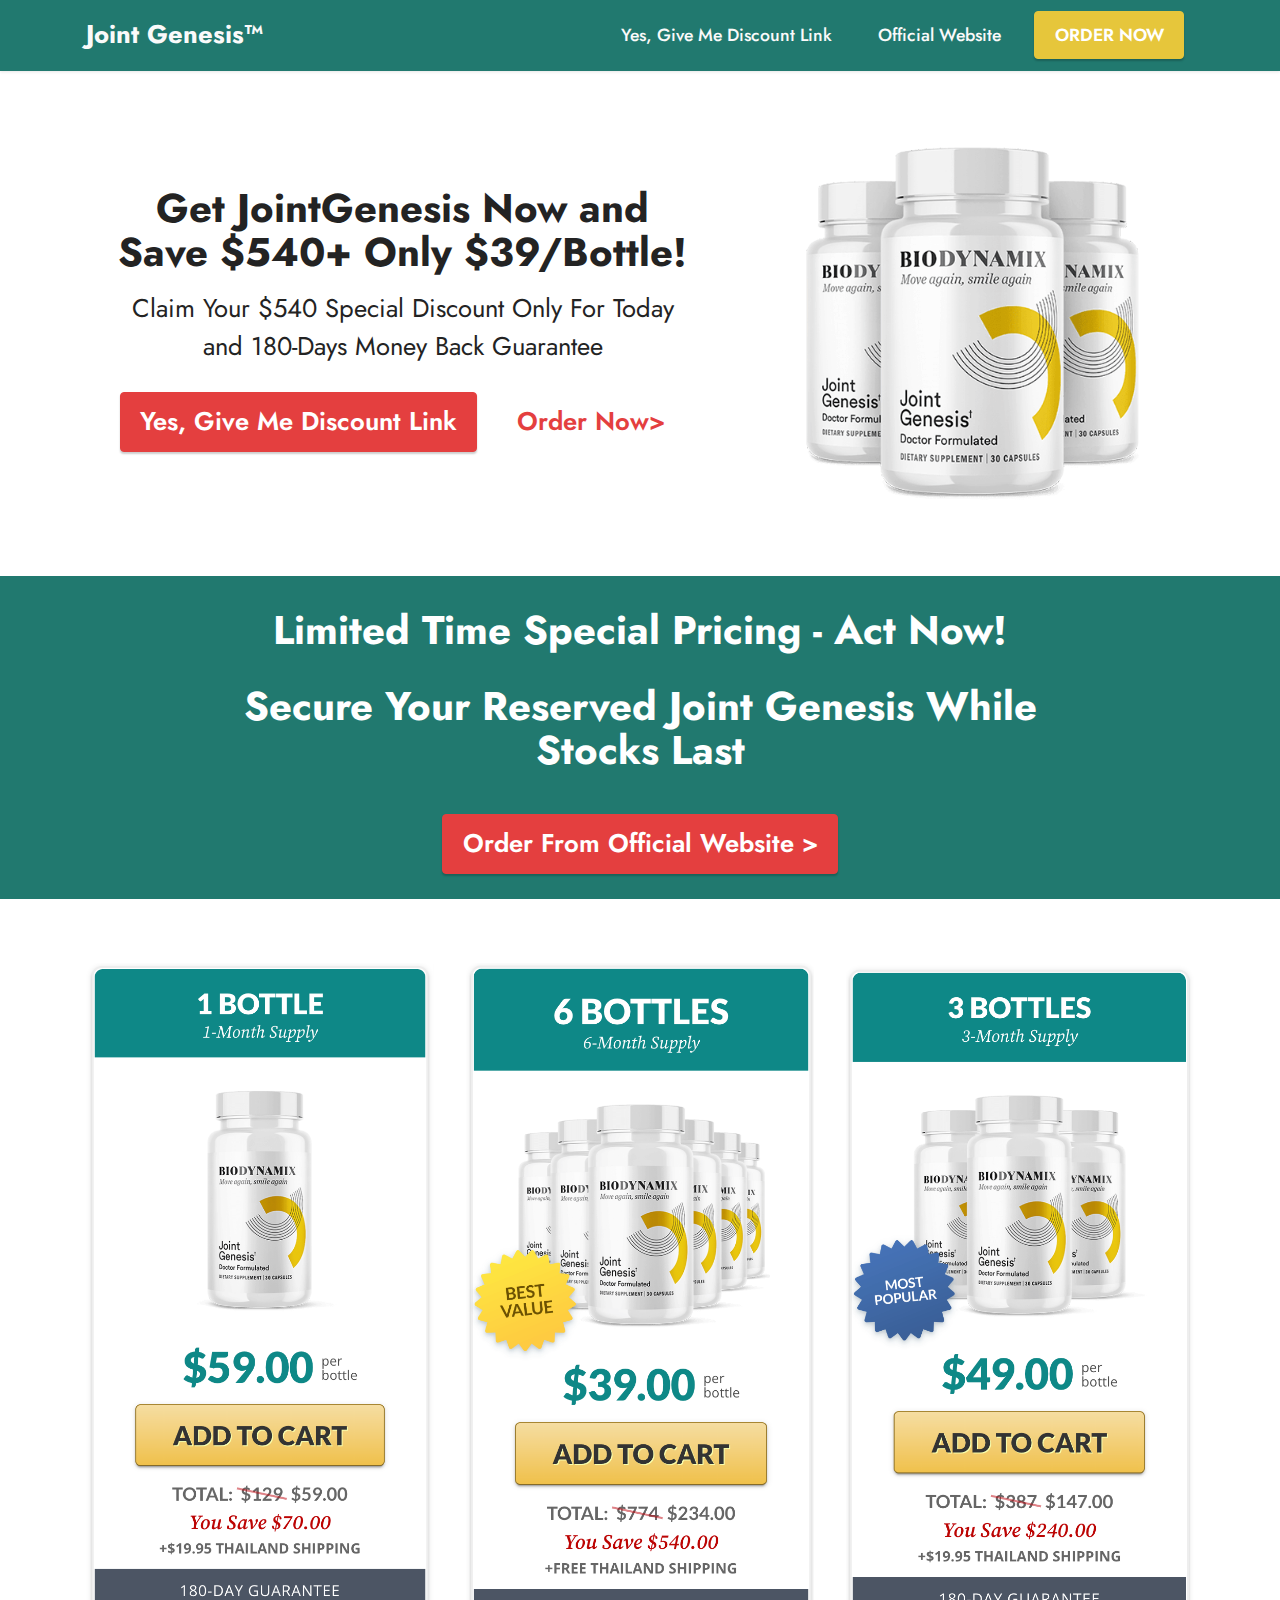
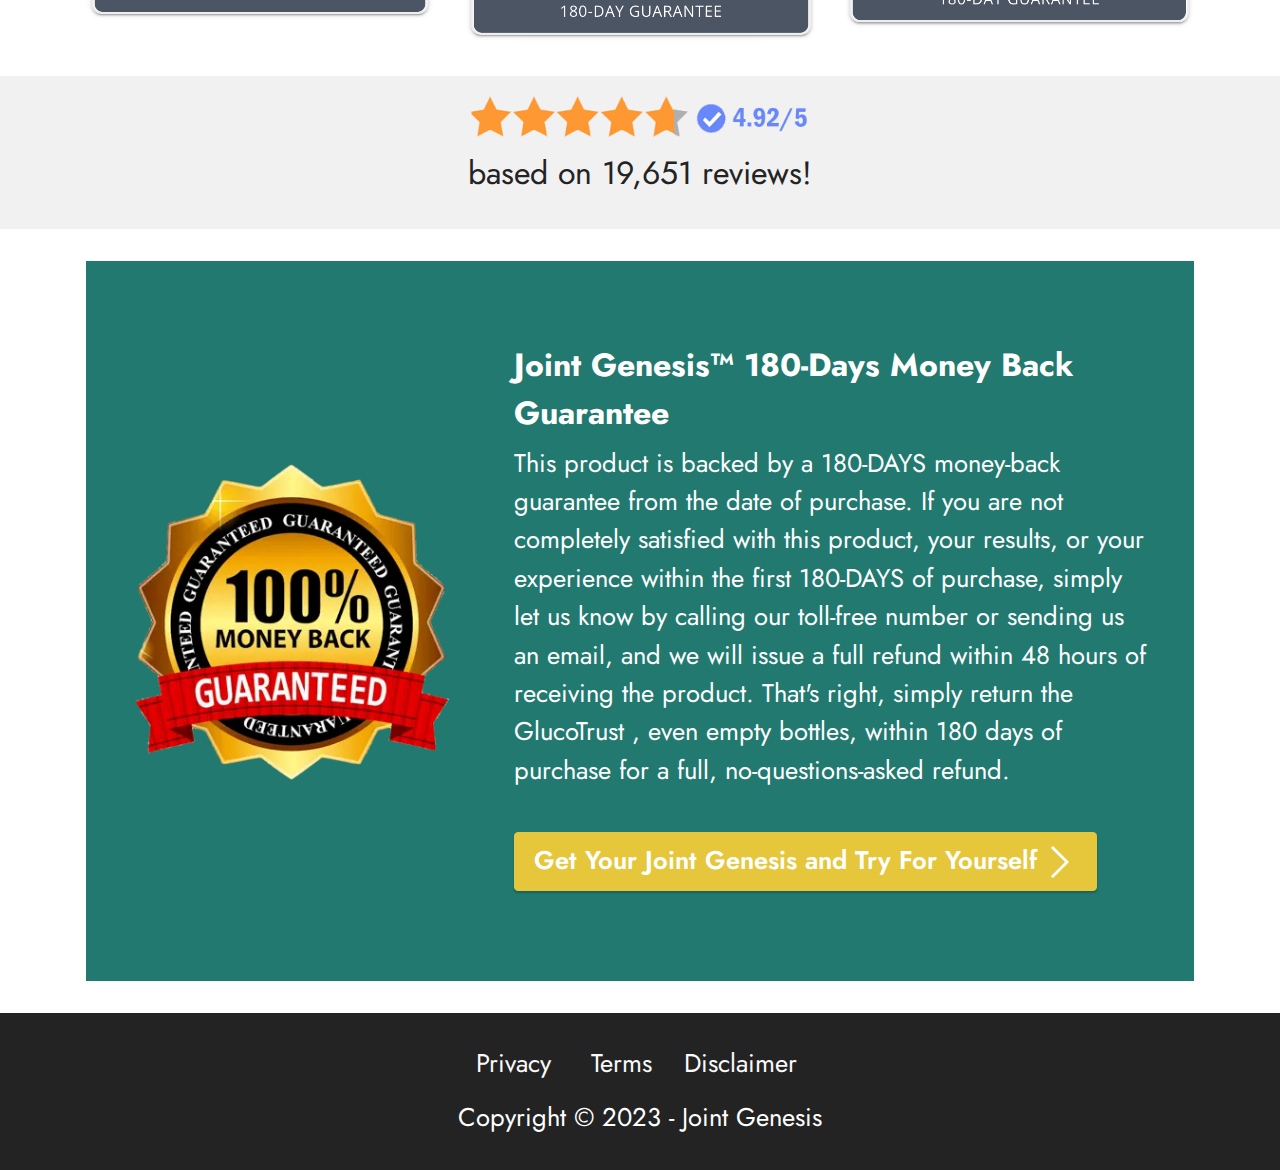
<file: index.html>
<!DOCTYPE html>
<html  >
<head>
  <!-- Site made with Mobirise Website Builder v5.6.11, https://mobirise.com -->
  <meta charset="UTF-8">
  <meta http-equiv="X-UA-Compatible" content="IE=edge">
  <meta name="generator" content="Mobirise v5.6.11, mobirise.com">
  <meta name="twitter:card" content="summary_large_image"/>
  <meta name="twitter:image:src" content="">
  <meta property="og:image" content="">
  <meta name="twitter:title" content="Joint Genesis™ | USA OFFICIAL SITE">
  <meta name="viewport" content="width=device-width, initial-scale=1, minimum-scale=1">
  <link rel="shortcut icon" href="assets/images/61errllhdrl.-ac-ul900-sr615-900-removebg-preview-1-128x187.png" type="image/x-icon">
  <meta name="description" content="Joint Genesis">
  
  
  <title>Joint Genesis™ | USA OFFICIAL SITE</title>
  <link rel="stylesheet" href="assets/web/assets/mobirise-icons2/mobirise2.css">
  <link rel="stylesheet" href="assets/bootstrap/css/bootstrap.min.css">
  <link rel="stylesheet" href="assets/bootstrap/css/bootstrap-grid.min.css">
  <link rel="stylesheet" href="assets/bootstrap/css/bootstrap-reboot.min.css">
  <link rel="stylesheet" href="assets/animatecss/animate.css">
  <link rel="stylesheet" href="assets/dropdown/css/style.css">
  <link rel="stylesheet" href="assets/socicon/css/styles.css">
  <link rel="stylesheet" href="assets/theme/css/style.css">
  <link rel="preload" href="https://fonts.googleapis.com/css?family=Jost:100,200,300,400,500,600,700,800,900,100i,200i,300i,400i,500i,600i,700i,800i,900i&display=swap" as="style" onload="this.onload=null;this.rel='stylesheet'">
  <noscript><link rel="stylesheet" href="https://fonts.googleapis.com/css?family=Jost:100,200,300,400,500,600,700,800,900,100i,200i,300i,400i,500i,600i,700i,800i,900i&display=swap"></noscript>
  <link rel="preload" as="style" href="assets/mobirise/css/mbr-additional.css"><link rel="stylesheet" href="assets/mobirise/css/mbr-additional.css" type="text/css">
  
  
  
  
</head>
<body>
  
  <section data-bs-version="5.1" class="menu menu2 cid-tuC40mmOYC" once="menu" id="menu2-0">
    
    <nav class="navbar navbar-dropdown navbar-expand-lg">
        <div class="container">
            <div class="navbar-brand">
                
                <span class="navbar-caption-wrap"><a class="navbar-caption text-white text-primary display-7" href="https://link.theshreejiassociates.in/jg1" target="_blank">Joint Genesis™</a></span>
            </div>
            <button class="navbar-toggler" type="button" data-toggle="collapse" data-bs-toggle="collapse" data-target="#navbarSupportedContent" data-bs-target="#navbarSupportedContent" aria-controls="navbarNavAltMarkup" aria-expanded="false" aria-label="Toggle navigation">
                <div class="hamburger">
                    <span></span>
                    <span></span>
                    <span></span>
                    <span></span>
                </div>
            </button>
            <div class="collapse navbar-collapse" id="navbarSupportedContent">
                <ul class="navbar-nav nav-dropdown" data-app-modern-menu="true"><li class="nav-item"><a class="nav-link link text-white text-primary display-4" href="https://link.theshreejiassociates.in/jg1">Yes, Give Me Discount Link</a></li>
                    <li class="nav-item"><a class="nav-link link text-white text-primary display-4" href="https://link.theshreejiassociates.in/jg1">Official Website</a></li></ul>
                
                <div class="navbar-buttons mbr-section-btn"><a class="btn btn-success display-4" href="https://link.theshreejiassociates.in/jg1" target="_blank">ORDER NOW</a></div>
            </div>
        </div>
    </nav>
</section>

<section data-bs-version="5.1" class="header14 cid-tDb2ZXb4yV" id="header14-1p">

    

    
    

    <div class="container">
        <div class="row justify-content-center align-items-center">
            <div class="col-12 col-md-5 image-wrapper">
                <a href="https://link.theshreejiassociates.in/jg1"><img src="assets/images/joint-genesis-560x477.png" alt="Mobirise Website Builder"></a>
            </div>
            <div class="col-12 col-md">
                <div class="text-wrapper">
                    <h1 class="mbr-section-title mbr-fonts-style mb-3 display-2"><strong>
</strong><div><strong>Get JointGenesis Now and Save $540+ Only $39/Bottle!</strong></div></h1>
                    <p class="mbr-text mbr-fonts-style display-7">
                          Claim Your $540 Special Discount Only For Today and 180-Days Money Back Guarantee  </p>
                    <div class="mbr-section-btn mt-3"><a class="btn btn-secondary display-7" href="https://link.theshreejiassociates.in/jg1">Yes, Give Me Discount Link</a>
                        <a class="btn btn-secondary-outline display-7" href="https://link.theshreejiassociates.in/jg1">Order Now&gt;</a></div>
                </div>
            </div>
        </div>
    </div>
</section>

<section data-bs-version="5.1" class="info3 cid-tDb550Z0X3" id="info3-1r">

    

    
    

    <div class="container">
        <div class="row justify-content-center">
            <div class="card col-12 col-lg-10">
                <div class="card-wrapper">
                    <div class="card-box align-center">
                        <h4 class="card-title mbr-fonts-style align-center mb-4 display-2"><strong>Limited Time Special Pricing - Act Now!</strong></h4>
                        <p class="mbr-text mbr-fonts-style mb-4 display-2"><strong>
                            Secure Your Reserved Joint Genesis</strong>&nbsp;<strong>While Stocks Last</strong></p>
                        <div class="mbr-section-btn mt-3"><a class="btn btn-secondary display-7" href="https://link.theshreejiassociates.in/jg1">Order From Official Website &gt;</a></div>
                    </div>
                </div>
            </div>
        </div>
    </div>
</section>

<section data-bs-version="5.1" class="content3 cid-tDb4VQggVY" id="content3-1q">
    
    
    <div class="container">
        
        <div class="row mt-4">
            <div class="item features-image сol-12 col-md-6 col-lg-4">
                <div class="item-wrapper">
                    <div class="item-img">
                        <a href="https://link.theshreejiassociates.in/jg1"><img src="assets/images/joint-genesis-1-bottle.webp" alt="Mobirise Website Builder" title=""></a>
                    </div>
                    
                    
                </div>
            </div>
            <div class="item features-image сol-12 col-md-6 col-lg-4">
                <div class="item-wrapper">
                    <div class="item-img">
                        <a href="https://link.theshreejiassociates.in/jg1"><img src="assets/images/joint-genesis-6-bottles.webp" alt="Mobirise Website Builder" title=""></a>
                    </div>
                    
                    
                </div>
            </div>
            <div class="item features-image сol-12 col-md-6 col-lg-4">
                <div class="item-wrapper">
                    <div class="item-img">
                        <a href="https://link.theshreejiassociates.in/jg1"><img src="assets/images/joint-genesis-3-bottles.webp" alt="Mobirise Website Builder" title=""></a>
                    </div>
                    
                    
                </div>
            </div>

        </div>
    </div>
</section>

<section data-bs-version="5.1" class="image3 cid-tuCc3FF7ab" id="image3-4">
    

    
    

    <div class="container">
        <div class="row justify-content-center">
            <div class="col-12 col-lg-4">
                <div class="image-wrapper">
                    <img src="assets/images/1ce40925-de31-4e62-a2b5-d7a5537c9a1d-445x62.png" alt="prostadine 5 star rating">
                    <p class="mbr-description mbr-fonts-style mt-2 align-center display-5">
                        based on 19,651 reviews!</p>
                </div>
            </div>
        </div>
    </div>
</section>

<section data-bs-version="5.1" class="features16 cid-tuCwp8HhtA" id="features17-10">
    

    
    
    <div class="container">
        <div class="content-wrapper">
            <div class="row align-items-center">
                <div class="col-12 col-lg-4">
                    <div class="image-wrapper">
                        <img src="assets/images/money-back-guaranteed.webp" alt="Lifetime Keto Gummies 100% money back guarantee ">
                    </div>
                </div>
                <div class="col-12 col-lg">
                    <div class="text-wrapper">
                        <h6 class="card-title mbr-fonts-style display-5"><strong>Joint Genesis™ 180-Days Money Back Guarantee</strong><strong><br></strong></h6>
                        <p class="mbr-text mbr-fonts-style mb-4 display-7">This product is backed by a 180-DAYS money-back guarantee from the date of purchase. If you are not completely satisfied with this product, your results, or your experience within the first 180-DAYS of purchase, simply let us know by calling our toll-free number or sending us an email, and we will issue a full refund within 48 hours of receiving the product. That's right, simply return the GlucoTrust , even empty bottles, within 180 days of purchase for a full, no-questions-asked refund.&nbsp;<br></p>
                        <div class="mbr-section-btn mt-3"><a class="btn btn-success display-7" href="https://link.theshreejiassociates.in/jg1" target="_blank"><span class="mobi-mbri mobi-mbri-arrow-next mbr-iconfont mbr-iconfont-btn"></span>
                                Get Your Joint Genesis and Try For Yourself
                            </a></div>
                    </div>
                </div>
            </div>
        </div>
    </div>
</section>

<section data-bs-version="5.1" class="footer3 cid-tuGBUXyxtm" once="footers" id="footer3-1e">

    

    

    <div class="container">
        <div class="media-container-row align-center mbr-white">
            <div class="row row-links">
                <ul class="foot-menu">
                    
                    
                    
                    
                    
                <li class="foot-menu-item mbr-fonts-style display-7"><a href="Privacy.html#footer3-17" class="text-white" target="_blank">Privacy</a>&nbsp;</li><li class="foot-menu-item mbr-fonts-style display-7"><a href="Terms.html" class="text-white" target="_blank">Terms</a></li><li class="foot-menu-item mbr-fonts-style display-7"><a href="Disclaimer.html" class="text-white" target="_blank">Disclaimer&nbsp;</a></li></ul>
            </div>
            
            <div class="row row-copirayt">
                <p class="mbr-text mb-0 mbr-fonts-style mbr-white align-center display-7">
                    Copyright © 2023 - Joint Genesis</p>
            </div>
</file>
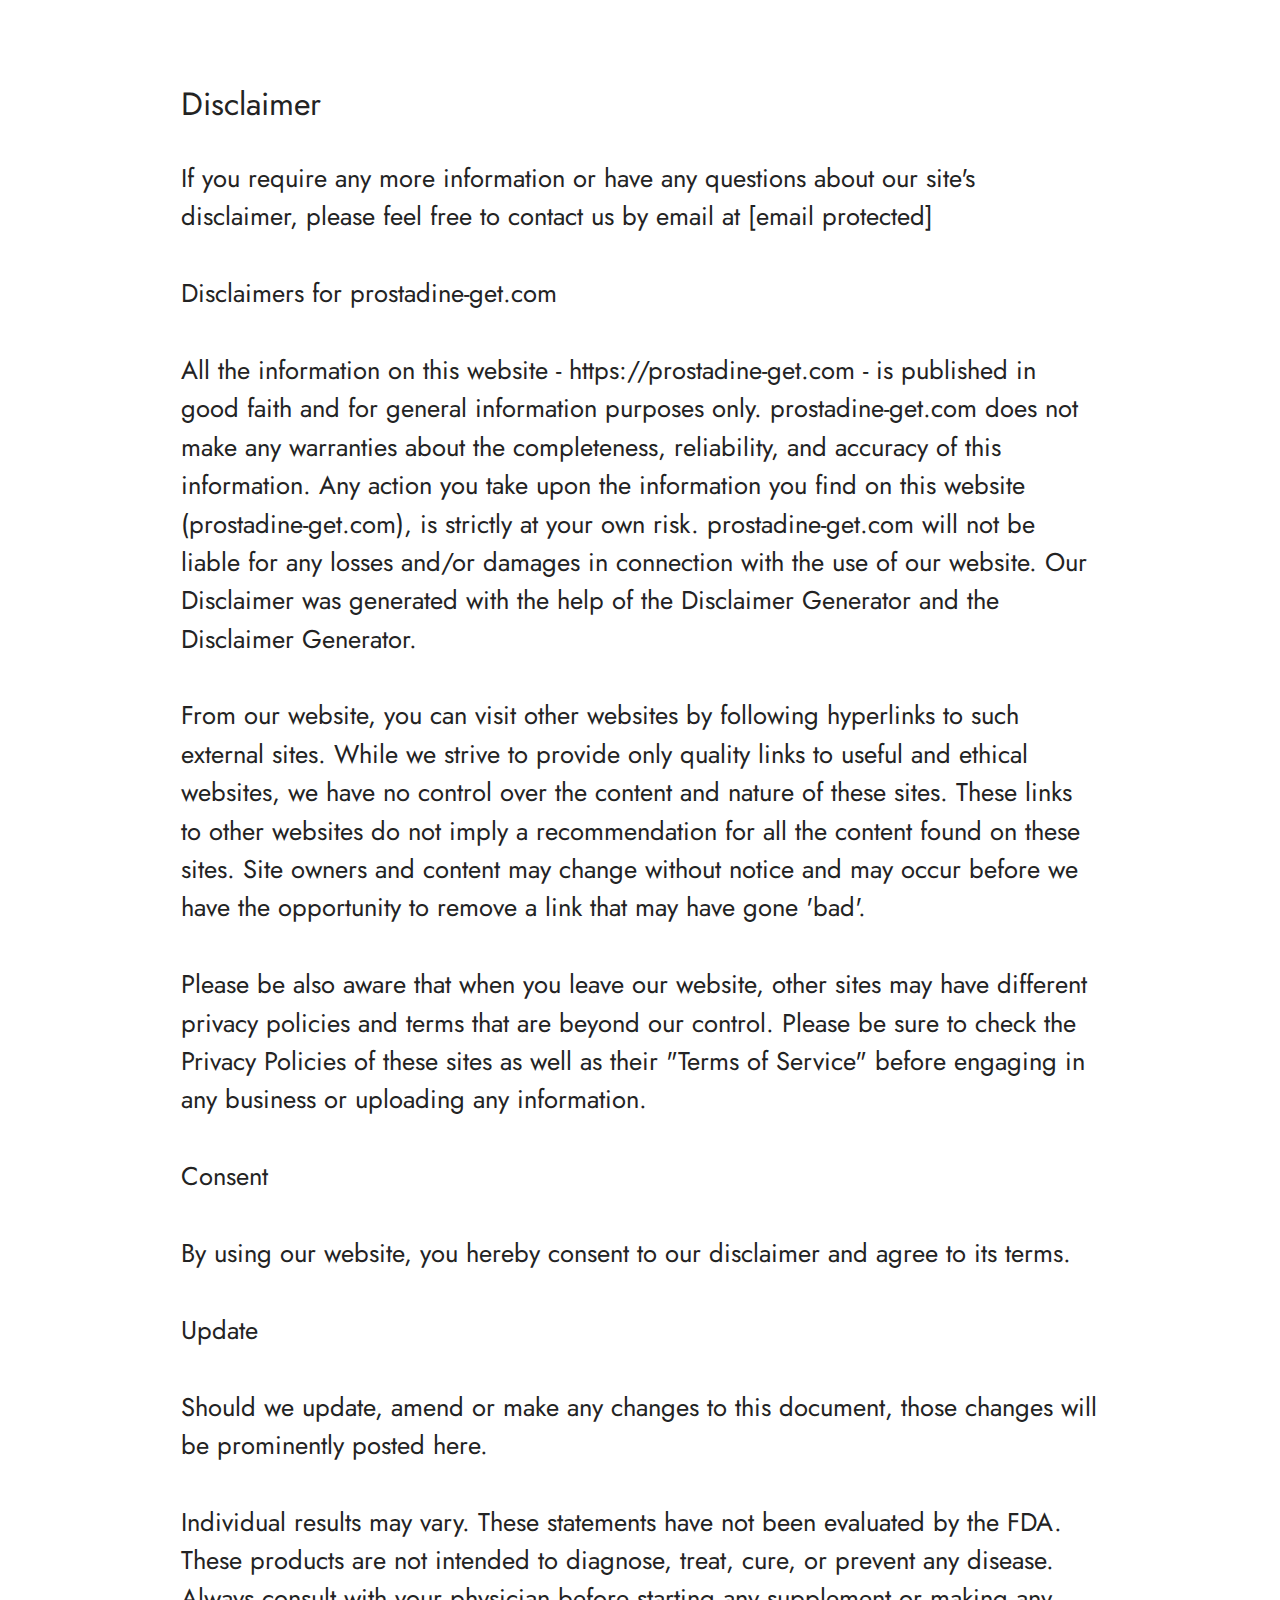
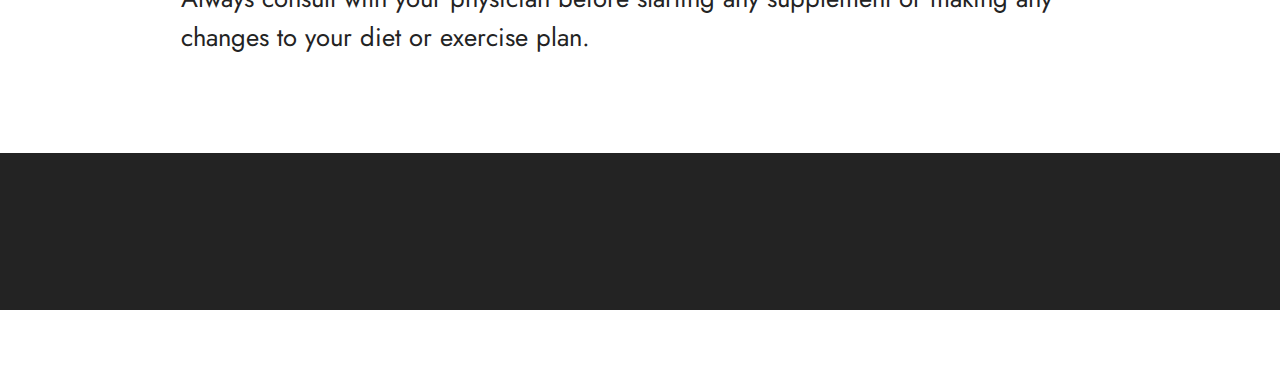
<file: Disclaimer.html>
<!DOCTYPE html>
<html  >
<head>
  <!-- Site made with Mobirise Website Builder v5.6.11, https://mobirise.com -->
  <meta charset="UTF-8">
  <meta http-equiv="X-UA-Compatible" content="IE=edge">
  <meta name="generator" content="Mobirise v5.6.11, mobirise.com">
  <meta name="twitter:card" content="summary_large_image"/>
  <meta name="twitter:image:src" content="">
  <meta property="og:image" content="">
  <meta name="twitter:title" content="Disclaimer">
  <meta name="viewport" content="width=device-width, initial-scale=1, minimum-scale=1">
  <link rel="shortcut icon" href="assets/images/61errllhdrl.-ac-ul900-sr615-900-removebg-preview-1-128x187.png" type="image/x-icon">
  <meta name="description" content="Disclaimer of (Product Name)">
  
  
  <title>Disclaimer</title>
  <link rel="stylesheet" href="assets/bootstrap/css/bootstrap.min.css">
  <link rel="stylesheet" href="assets/bootstrap/css/bootstrap-grid.min.css">
  <link rel="stylesheet" href="assets/bootstrap/css/bootstrap-reboot.min.css">
  <link rel="stylesheet" href="assets/animatecss/animate.css">
  <link rel="stylesheet" href="assets/socicon/css/styles.css">
  <link rel="stylesheet" href="assets/theme/css/style.css">
  <link rel="preload" href="https://fonts.googleapis.com/css?family=Jost:100,200,300,400,500,600,700,800,900,100i,200i,300i,400i,500i,600i,700i,800i,900i&display=swap" as="style" onload="this.onload=null;this.rel='stylesheet'">
  <noscript><link rel="stylesheet" href="https://fonts.googleapis.com/css?family=Jost:100,200,300,400,500,600,700,800,900,100i,200i,300i,400i,500i,600i,700i,800i,900i&display=swap"></noscript>
  <link rel="preload" as="style" href="assets/mobirise/css/mbr-additional.css"><link rel="stylesheet" href="assets/mobirise/css/mbr-additional.css" type="text/css">
  
  
  
  
</head>
<body>
  
  <section data-bs-version="5.1" class="content5 cid-tuGD9xm7zj" id="content5-1g">
    
    <div class="container">
        <div class="row justify-content-center">
            <div class="col-md-12 col-lg-10">
                
                <h4 class="mbr-section-subtitle mbr-fonts-style mb-4 display-5">Disclaimer</h4>
                <p class="mbr-text mbr-fonts-style display-7">If you require any more information or have any questions about our site's disclaimer, please feel free to contact us by email at [email protected]
<br>
<br>Disclaimers for prostadine-get.com
<br>
<br>All the information on this website - https://prostadine-get.com - is published in good faith and for general information purposes only. prostadine-get.com does not make any warranties about the completeness, reliability, and accuracy of this information. Any action you take upon the information you find on this website (prostadine-get.com), is strictly at your own risk. prostadine-get.com will not be liable for any losses and/or damages in connection with the use of our website. Our Disclaimer was generated with the help of the Disclaimer Generator and the Disclaimer Generator.
<br>
<br>From our website, you can visit other websites by following hyperlinks to such external sites. While we strive to provide only quality links to useful and ethical websites, we have no control over the content and nature of these sites. These links to other websites do not imply a recommendation for all the content found on these sites. Site owners and content may change without notice and may occur before we have the opportunity to remove a link that may have gone 'bad'.
<br>
<br>Please be also aware that when you leave our website, other sites may have different privacy policies and terms that are beyond our control. Please be sure to check the Privacy Policies of these sites as well as their "Terms of Service" before engaging in any business or uploading any information.
<br>
<br>Consent
<br>
<br>By using our website, you hereby consent to our disclaimer and agree to its terms.
<br>
<br>Update
<br>
<br>Should we update, amend or make any changes to this document, those changes will be prominently posted here.
<br>
<br>Individual results may vary. These statements have not been evaluated by the FDA. These products are not intended to diagnose, treat, cure, or prevent any disease. Always consult with your physician before starting any supplement or making any changes to your diet or exercise plan.</p>
            </div>
        </div>
    </div>
</section>

<section data-bs-version="5.1" class="footer3 cid-tuGBUXyxtm" once="footers" id="footer3-1e">

    

    

    <div class="container">
        <div class="media-container-row align-center mbr-white">
            <div class="row row-links">
                <ul class="foot-menu">
                    
                    
                    
                    
                    
                <li class="foot-menu-item mbr-fonts-style display-7"><a href="Privacy.html#footer3-17" class="text-white" target="_blank">Privacy</a>&nbsp;</li><li class="foot-menu-item mbr-fonts-style display-7"><a href="Terms.html" class="text-white" target="_blank">Terms</a></li><li class="foot-menu-item mbr-fonts-style display-7"><a href="Disclaimer.html" class="text-white" target="_blank">Disclaimer&nbsp;</a></li></ul>
            </div>
            
            <div class="row row-copirayt">
                <p class="mbr-text mb-0 mbr-fonts-style mbr-white align-center display-7">
                    Copyright © 2023 - GlucoBerry</p>
            </div>
        </div>
    </div>
</section><section class="display-7" style="padding: 0;align-items: center;justify-content: center;flex-wrap: wrap;    align-content: center;display: flex;position: relative;height: 4rem;"><a href="https://mobiri.se/2855976" style="flex: 1 1;height: 4rem;position: absolute;width: 100%;z-index: 1;"><img alt="" style="height: 4rem;" src="[data-uri]"></a><p style="margin: 0;text-align: center;" class="display-7">Made with &#8204;</p><a style="z-index:1" href="https://mobirise.com/html-editor.html">WYSIWYG HTML Editor</a></section><script src="assets/bootstrap/js/bootstrap.bundle.min.js"></script>  <script src="assets/smoothscroll/smooth-scroll.js"></script>  <script src="assets/ytplayer/index.js"></script>  <script src="assets/theme/js/script.js"></script>  
  
  
 <div id="scrollToTop" class="scrollToTop mbr-arrow-up"><a style="text-align: center;"><i class="mbr-arrow-up-icon mbr-arrow-up-icon-cm cm-icon cm-icon-smallarrow-up"></i></a></div>
    <input name="animation" type="hidden">
  </body>
</html>
</file>
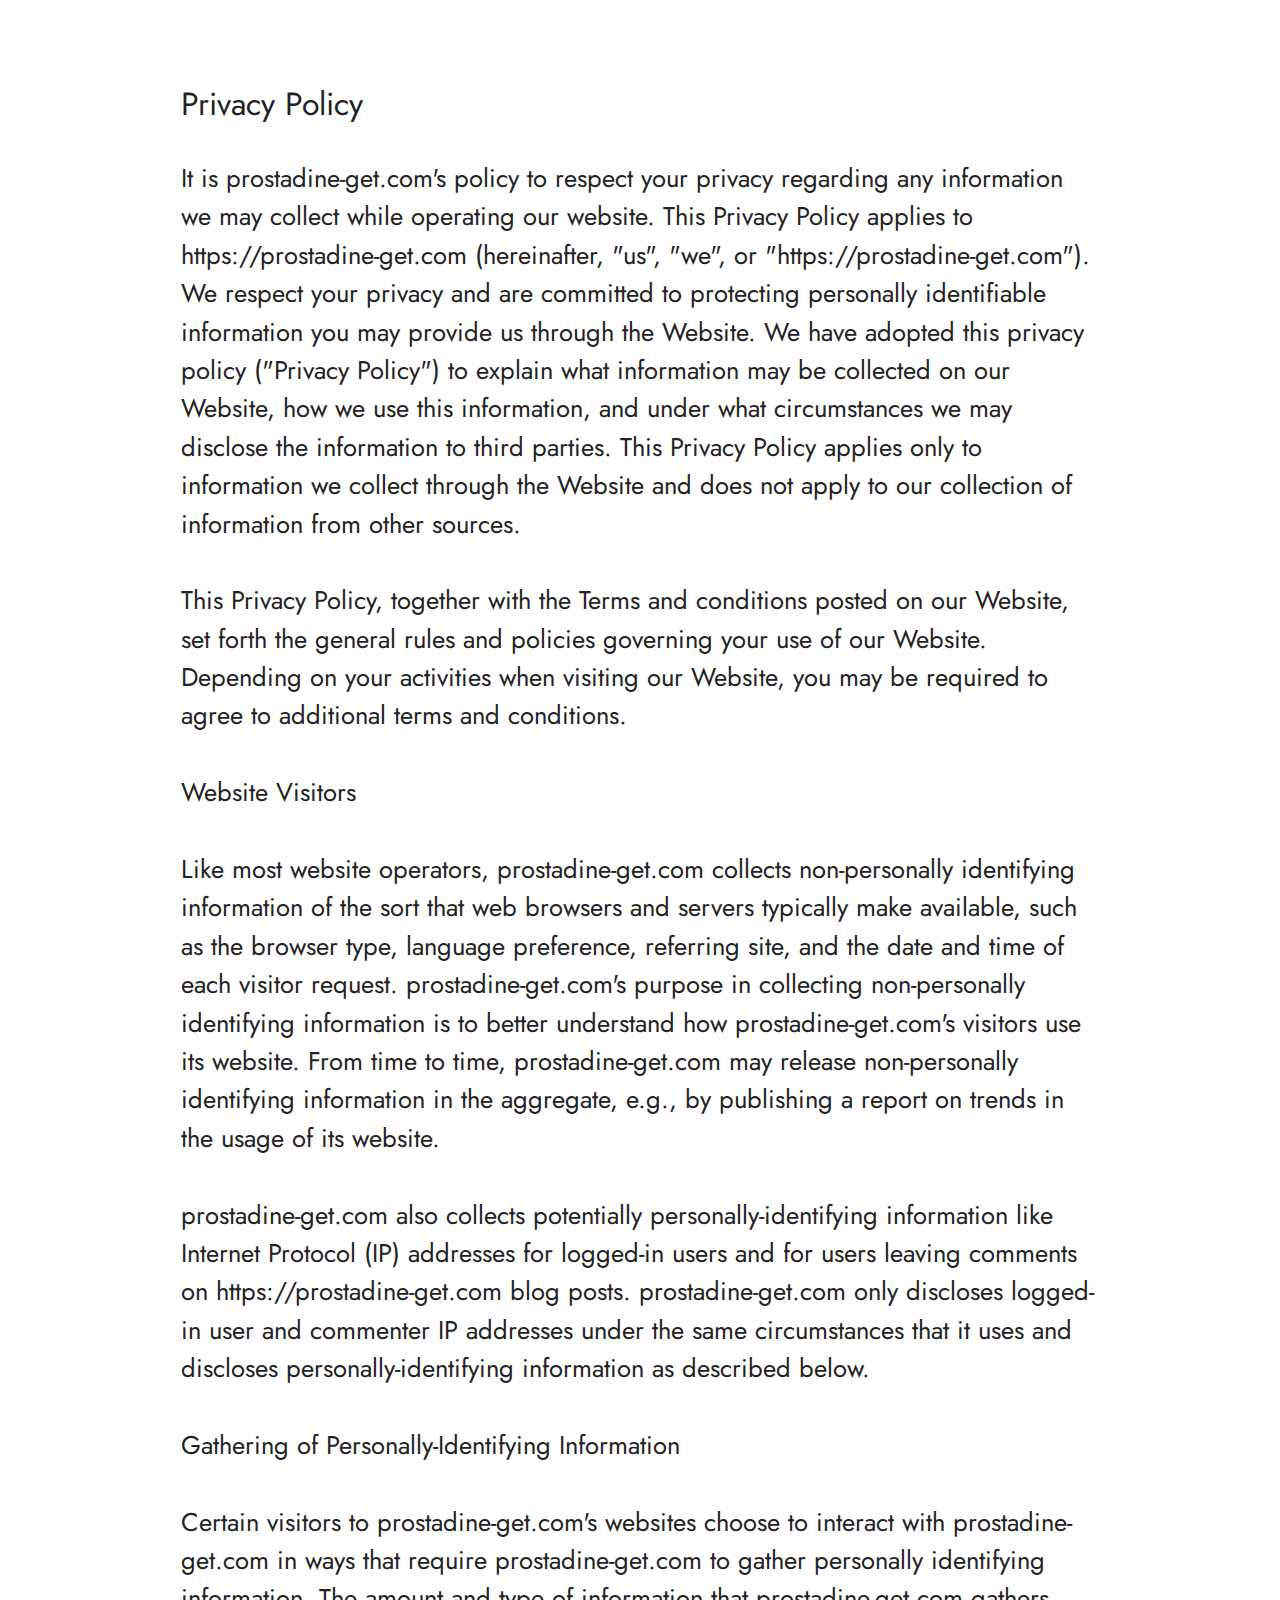
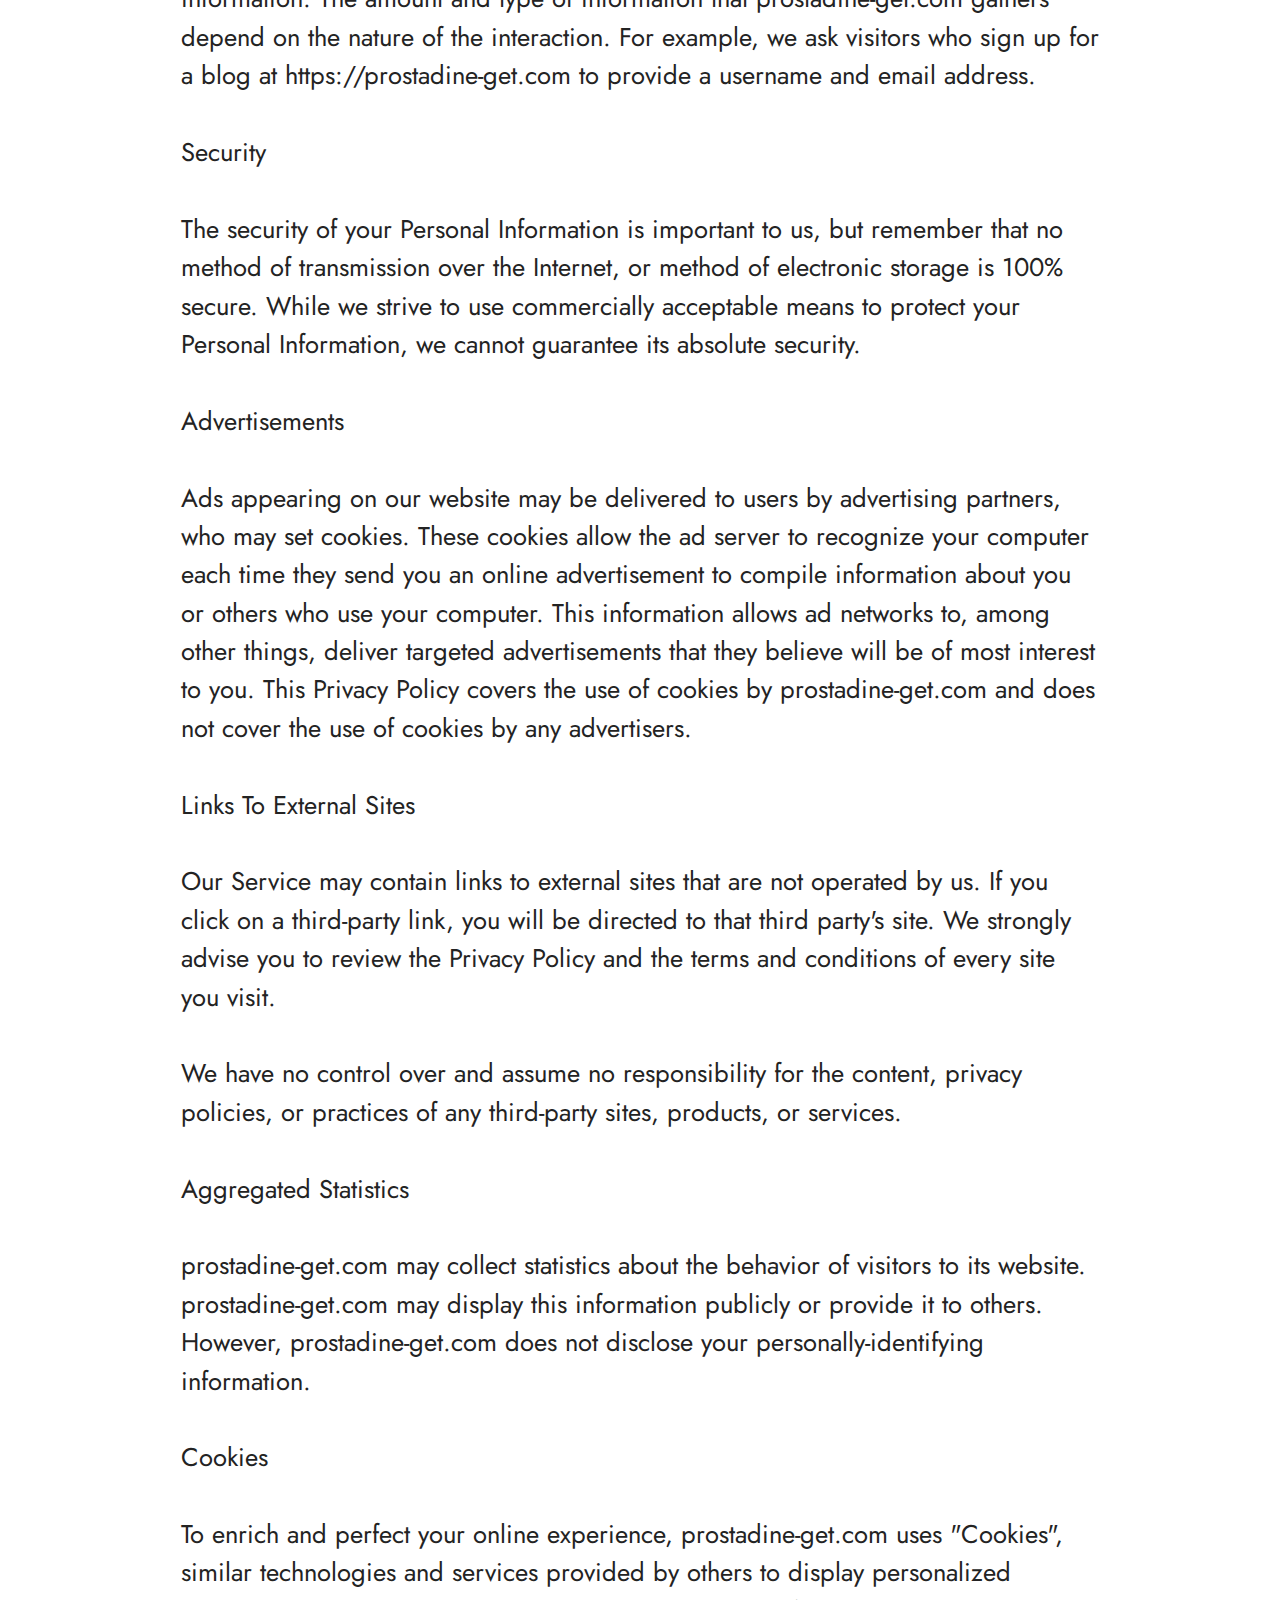
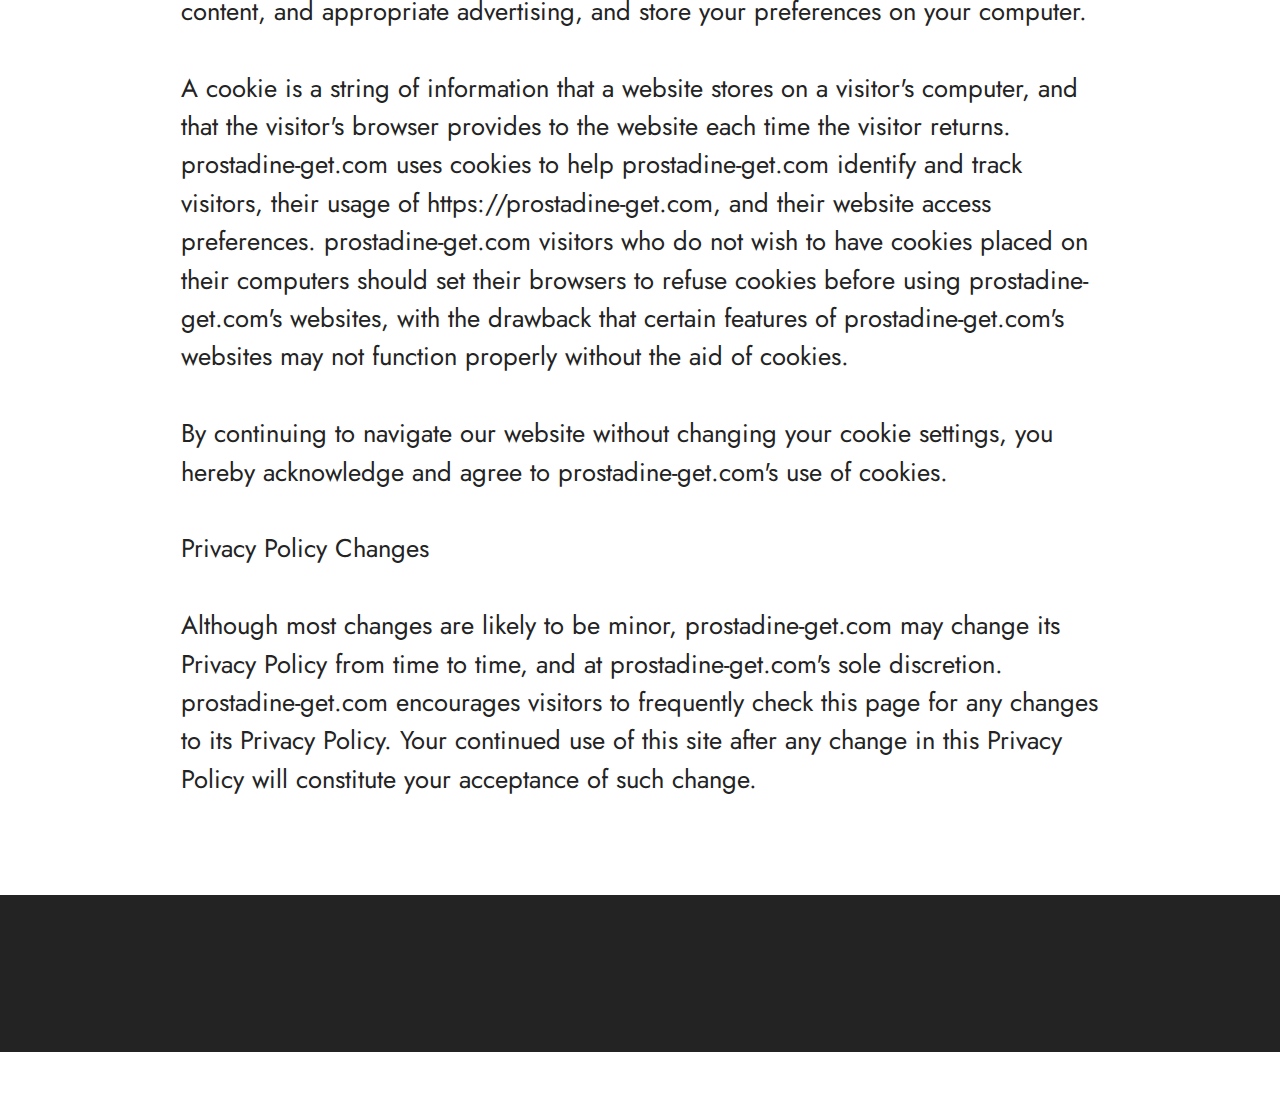
<file: Privacy.html>
<!DOCTYPE html>
<html  >
<head>
  <!-- Site made with Mobirise Website Builder v5.6.11, https://mobirise.com -->
  <meta charset="UTF-8">
  <meta http-equiv="X-UA-Compatible" content="IE=edge">
  <meta name="generator" content="Mobirise v5.6.11, mobirise.com">
  <meta name="twitter:card" content="summary_large_image"/>
  <meta name="twitter:image:src" content="">
  <meta property="og:image" content="">
  <meta name="twitter:title" content="Privacy">
  <meta name="viewport" content="width=device-width, initial-scale=1, minimum-scale=1">
  <link rel="shortcut icon" href="assets/images/61errllhdrl.-ac-ul900-sr615-900-removebg-preview-1-128x187.png" type="image/x-icon">
  <meta name="description" content="Privacy Polices of (Product Name)">
  
  
  <title>Privacy</title>
  <link rel="stylesheet" href="assets/bootstrap/css/bootstrap.min.css">
  <link rel="stylesheet" href="assets/bootstrap/css/bootstrap-grid.min.css">
  <link rel="stylesheet" href="assets/bootstrap/css/bootstrap-reboot.min.css">
  <link rel="stylesheet" href="assets/animatecss/animate.css">
  <link rel="stylesheet" href="assets/socicon/css/styles.css">
  <link rel="stylesheet" href="assets/theme/css/style.css">
  <link rel="preload" href="https://fonts.googleapis.com/css?family=Jost:100,200,300,400,500,600,700,800,900,100i,200i,300i,400i,500i,600i,700i,800i,900i&display=swap" as="style" onload="this.onload=null;this.rel='stylesheet'">
  <noscript><link rel="stylesheet" href="https://fonts.googleapis.com/css?family=Jost:100,200,300,400,500,600,700,800,900,100i,200i,300i,400i,500i,600i,700i,800i,900i&display=swap"></noscript>
  <link rel="preload" as="style" href="assets/mobirise/css/mbr-additional.css"><link rel="stylesheet" href="assets/mobirise/css/mbr-additional.css" type="text/css">
  
  
  
  
</head>
<body>
  
  <section data-bs-version="5.1" class="content5 cid-tuGDhnDqnm" id="content5-1h">
    
    <div class="container">
        <div class="row justify-content-center">
            <div class="col-md-12 col-lg-10">
                
                <h4 class="mbr-section-subtitle mbr-fonts-style mb-4 display-5">Privacy Policy</h4>
                <p class="mbr-text mbr-fonts-style display-7">It is prostadine-get.com's policy to respect your privacy regarding any information we may collect while operating our website. This Privacy Policy applies to https://prostadine-get.com (hereinafter, "us", "we", or "https://prostadine-get.com"). We respect your privacy and are committed to protecting personally identifiable information you may provide us through the Website. We have adopted this privacy policy ("Privacy Policy") to explain what information may be collected on our Website, how we use this information, and under what circumstances we may disclose the information to third parties. This Privacy Policy applies only to information we collect through the Website and does not apply to our collection of information from other sources.
<br>
<br>This Privacy Policy, together with the Terms and conditions posted on our Website, set forth the general rules and policies governing your use of our Website. Depending on your activities when visiting our Website, you may be required to agree to additional terms and conditions.
<br>
<br>Website Visitors
<br>
<br>Like most website operators, prostadine-get.com collects non-personally identifying information of the sort that web browsers and servers typically make available, such as the browser type, language preference, referring site, and the date and time of each visitor request. prostadine-get.com's purpose in collecting non-personally identifying information is to better understand how prostadine-get.com's visitors use its website. From time to time, prostadine-get.com may release non-personally identifying information in the aggregate, e.g., by publishing a report on trends in the usage of its website.
<br>
<br>prostadine-get.com also collects potentially personally-identifying information like Internet Protocol (IP) addresses for logged-in users and for users leaving comments on https://prostadine-get.com blog posts. prostadine-get.com only discloses logged-in user and commenter IP addresses under the same circumstances that it uses and discloses personally-identifying information as described below.
<br>
<br>Gathering of Personally-Identifying Information
<br>
<br>Certain visitors to prostadine-get.com's websites choose to interact with prostadine-get.com in ways that require prostadine-get.com to gather personally identifying information. The amount and type of information that prostadine-get.com gathers depend on the nature of the interaction. For example, we ask visitors who sign up for a blog at https://prostadine-get.com to provide a username and email address.
<br>
<br>Security
<br>
<br>The security of your Personal Information is important to us, but remember that no method of transmission over the Internet, or method of electronic storage is 100% secure. While we strive to use commercially acceptable means to protect your Personal Information, we cannot guarantee its absolute security.
<br>
<br>Advertisements
<br>
<br>Ads appearing on our website may be delivered to users by advertising partners, who may set cookies. These cookies allow the ad server to recognize your computer each time they send you an online advertisement to compile information about you or others who use your computer. This information allows ad networks to, among other things, deliver targeted advertisements that they believe will be of most interest to you. This Privacy Policy covers the use of cookies by prostadine-get.com and does not cover the use of cookies by any advertisers.
<br>
<br>Links To External Sites
<br>
<br>Our Service may contain links to external sites that are not operated by us. If you click on a third-party link, you will be directed to that third party's site. We strongly advise you to review the Privacy Policy and the terms and conditions of every site you visit.
<br>
<br>We have no control over and assume no responsibility for the content, privacy policies, or practices of any third-party sites, products, or services.
<br>
<br>Aggregated Statistics
<br>
<br>prostadine-get.com may collect statistics about the behavior of visitors to its website. prostadine-get.com may display this information publicly or provide it to others. However, prostadine-get.com does not disclose your personally-identifying information.
<br>
<br>Cookies
<br>
<br>To enrich and perfect your online experience, prostadine-get.com uses "Cookies", similar technologies and services provided by others to display personalized content, and appropriate advertising, and store your preferences on your computer.
<br>
<br>A cookie is a string of information that a website stores on a visitor's computer, and that the visitor's browser provides to the website each time the visitor returns. prostadine-get.com uses cookies to help prostadine-get.com identify and track visitors, their usage of https://prostadine-get.com, and their website access preferences. prostadine-get.com visitors who do not wish to have cookies placed on their computers should set their browsers to refuse cookies before using prostadine-get.com's websites, with the drawback that certain features of prostadine-get.com's websites may not function properly without the aid of cookies.
<br>
<br>By continuing to navigate our website without changing your cookie settings, you hereby acknowledge and agree to prostadine-get.com's use of cookies.
<br>
<br>Privacy Policy Changes
<br>
<br>Although most changes are likely to be minor, prostadine-get.com may change its Privacy Policy from time to time, and at prostadine-get.com's sole discretion. prostadine-get.com encourages visitors to frequently check this page for any changes to its Privacy Policy. Your continued use of this site after any change in this Privacy Policy will constitute your acceptance of such change.</p>
            </div>
        </div>
    </div>
</section>

<section data-bs-version="5.1" class="footer3 cid-tuGBUXyxtm" once="footers" id="footer3-1e">

    

    

    <div class="container">
        <div class="media-container-row align-center mbr-white">
            <div class="row row-links">
                <ul class="foot-menu">
                    
                    
                    
                    
                    
                <li class="foot-menu-item mbr-fonts-style display-7"><a href="Privacy.html#footer3-17" class="text-white" target="_blank">Privacy</a>&nbsp;</li><li class="foot-menu-item mbr-fonts-style display-7"><a href="Terms.html" class="text-white" target="_blank">Terms</a></li><li class="foot-menu-item mbr-fonts-style display-7"><a href="Disclaimer.html" class="text-white" target="_blank">Disclaimer&nbsp;</a></li></ul>
            </div>
            
            <div class="row row-copirayt">
                <p class="mbr-text mb-0 mbr-fonts-style mbr-white align-center display-7">
                    Copyright © 2023 - GlucoBerry</p>
            </div>
        </div>
    </div>
</section><section class="display-7" style="padding: 0;align-items: center;justify-content: center;flex-wrap: wrap;    align-content: center;display: flex;position: relative;height: 4rem;"><a href="https://mobiri.se/2855976" style="flex: 1 1;height: 4rem;position: absolute;width: 100%;z-index: 1;"><img alt="" style="height: 4rem;" src="[data-uri]"></a><p style="margin: 0;text-align: center;" class="display-7">Made with &#8204;</p><a style="z-index:1" href="https://mobirise.com/builder/landing-page-software.html">Landing Page Software</a></section><script src="assets/bootstrap/js/bootstrap.bundle.min.js"></script>  <script src="assets/smoothscroll/smooth-scroll.js"></script>  <script src="assets/ytplayer/index.js"></script>  <script src="assets/theme/js/script.js"></script>  
  
  
 <div id="scrollToTop" class="scrollToTop mbr-arrow-up"><a style="text-align: center;"><i class="mbr-arrow-up-icon mbr-arrow-up-icon-cm cm-icon cm-icon-smallarrow-up"></i></a></div>
    <input name="animation" type="hidden">
  </body>
</html>
</file>
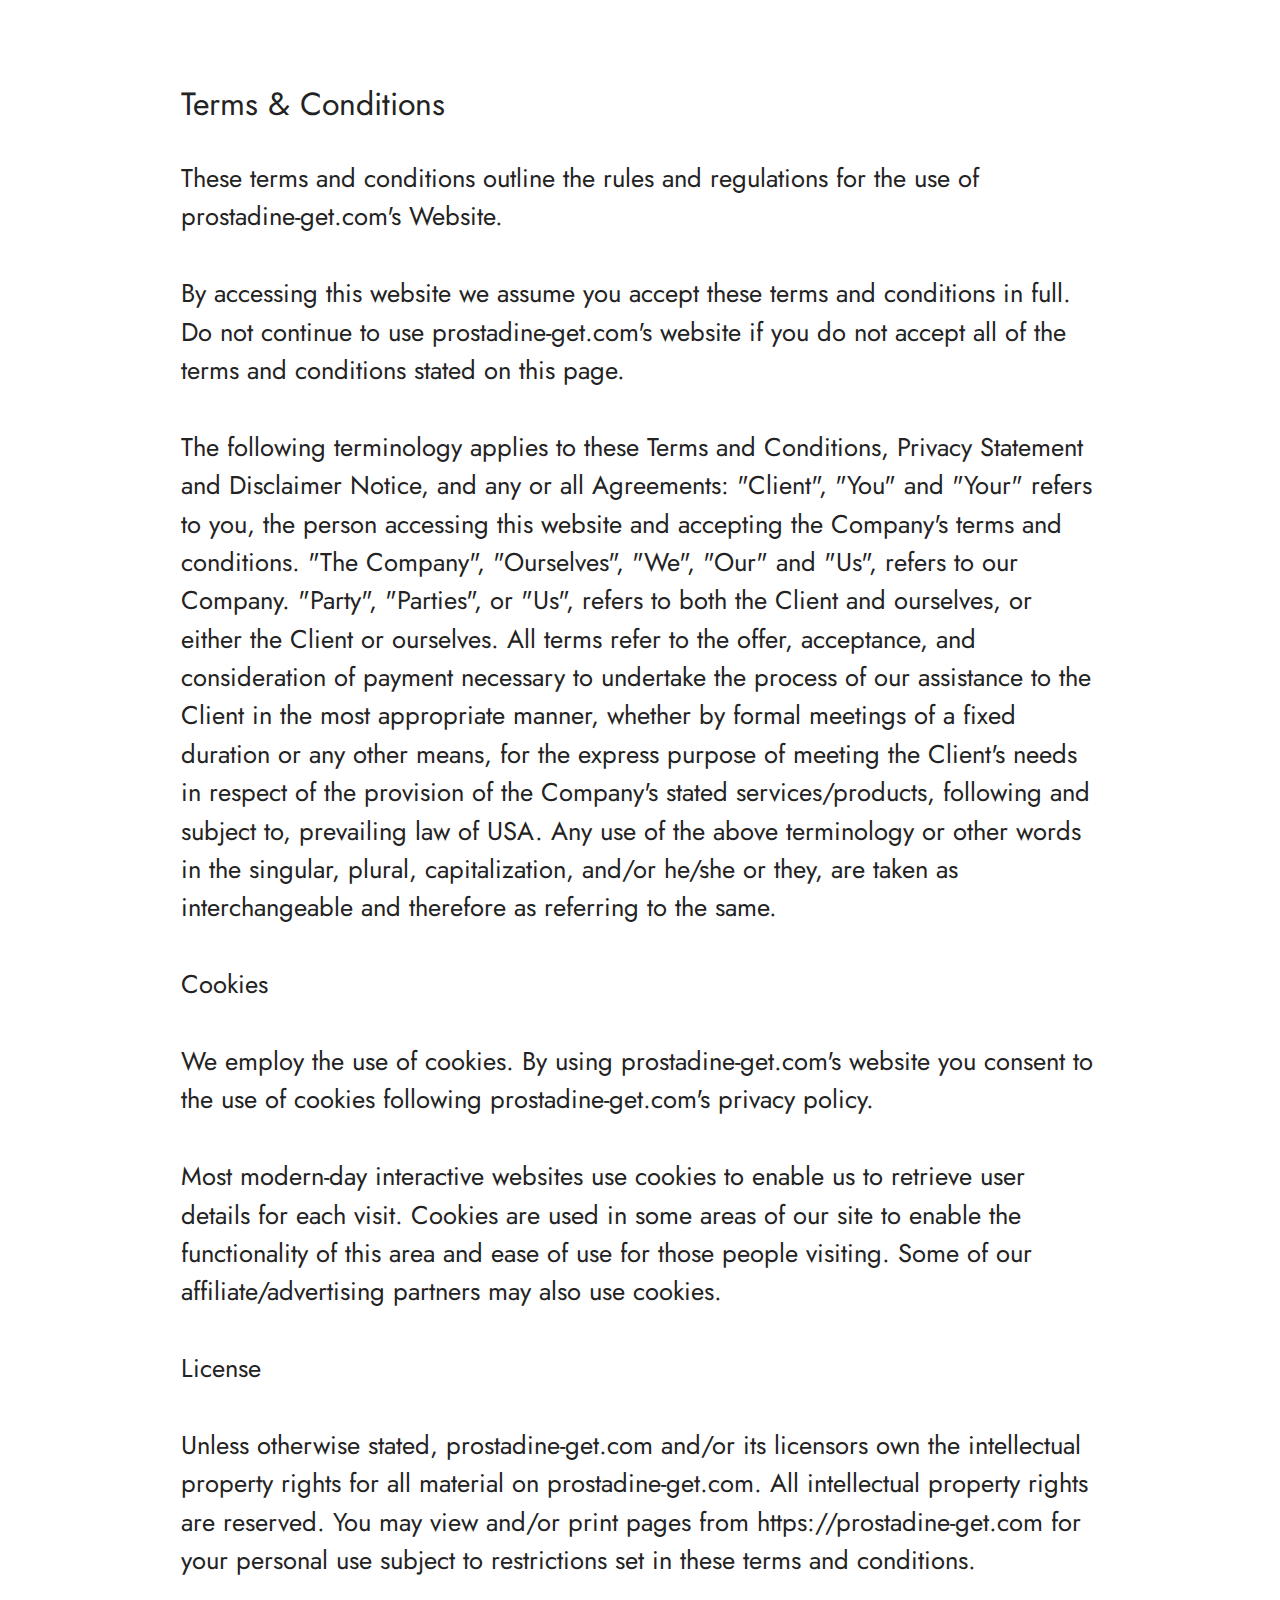
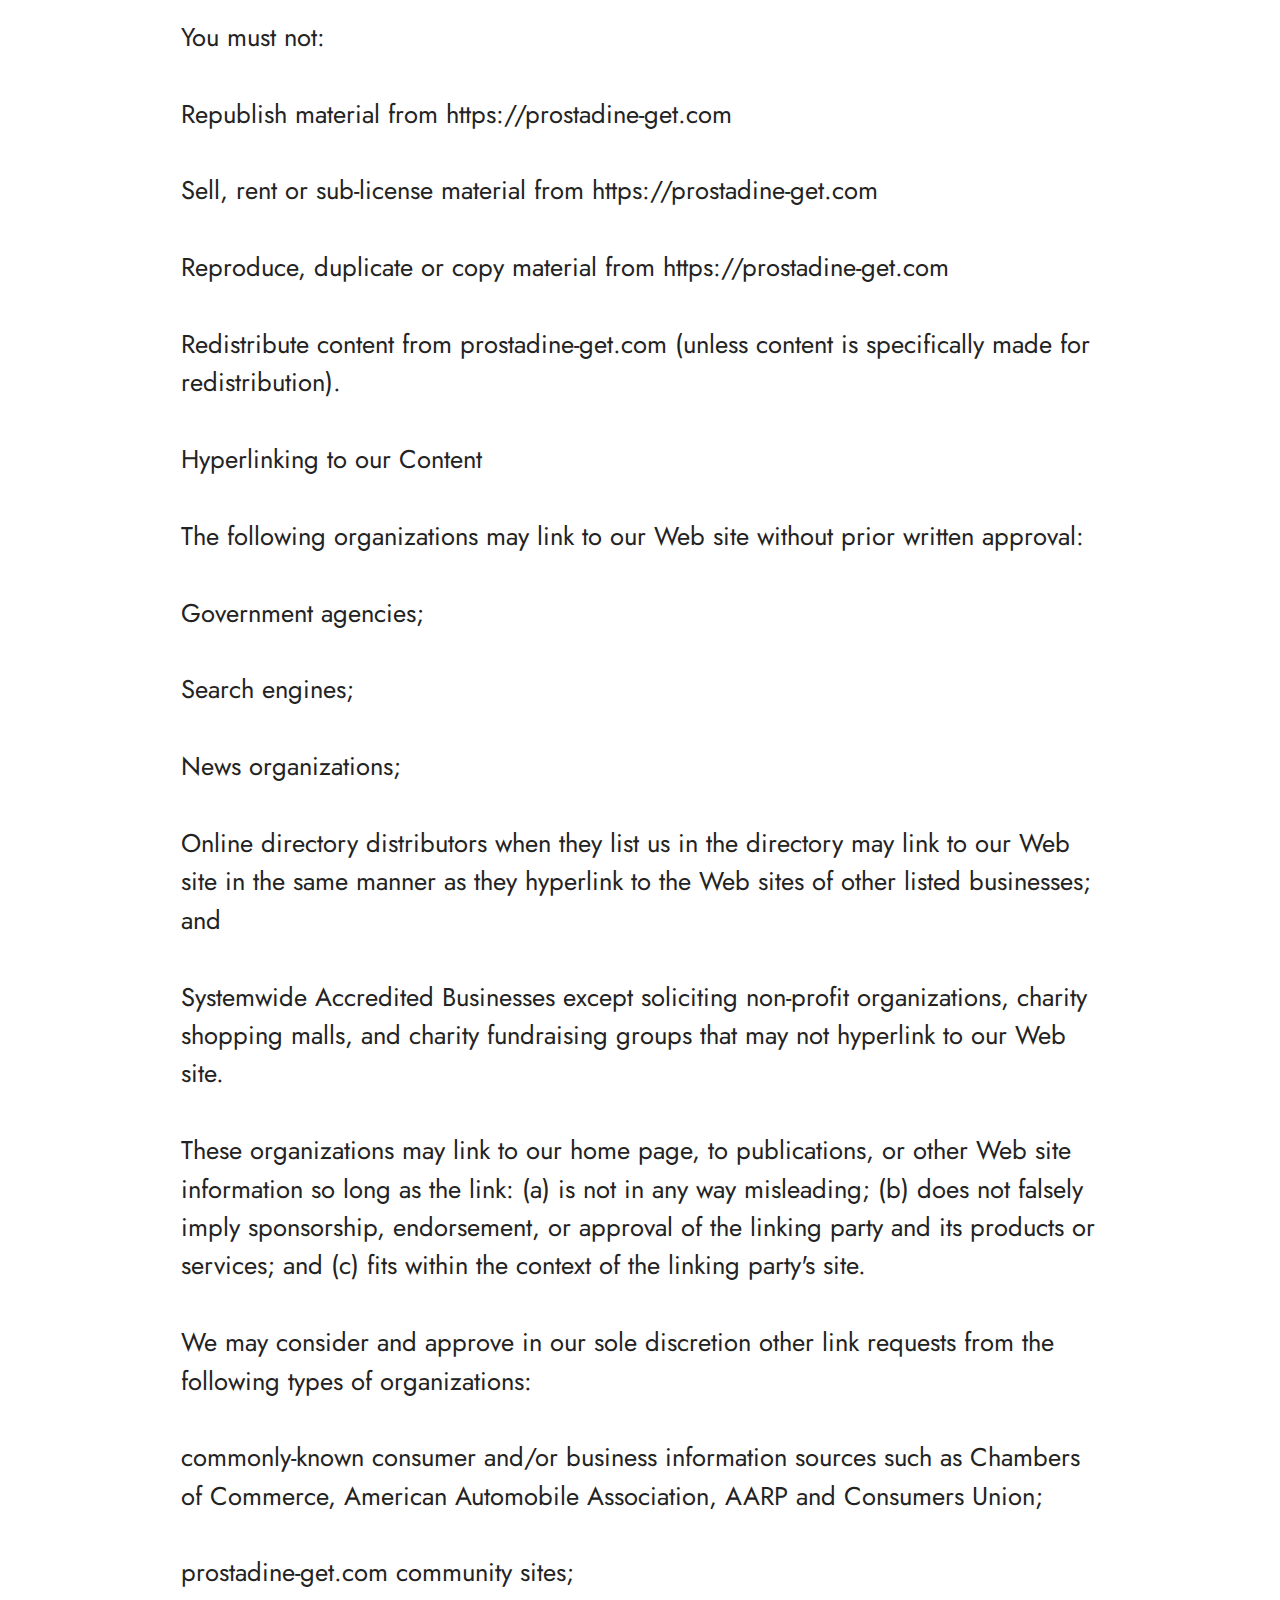
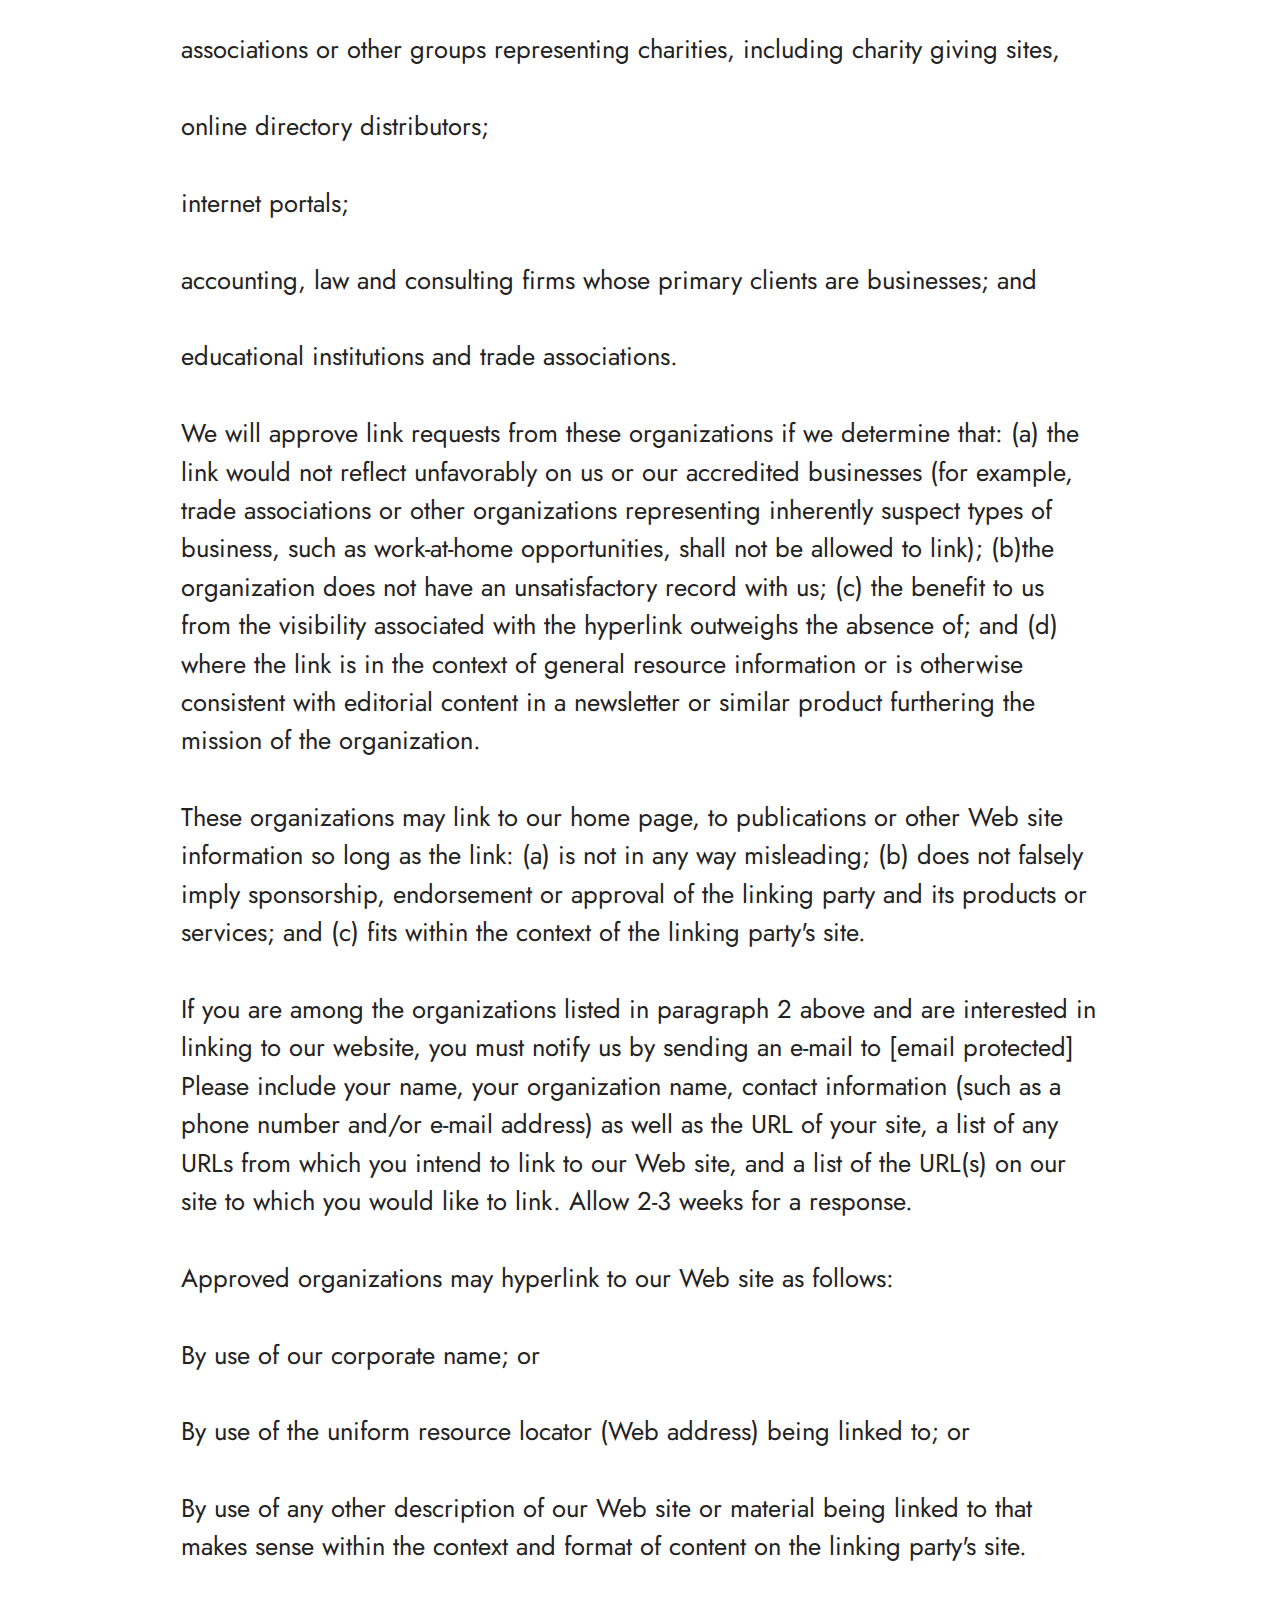
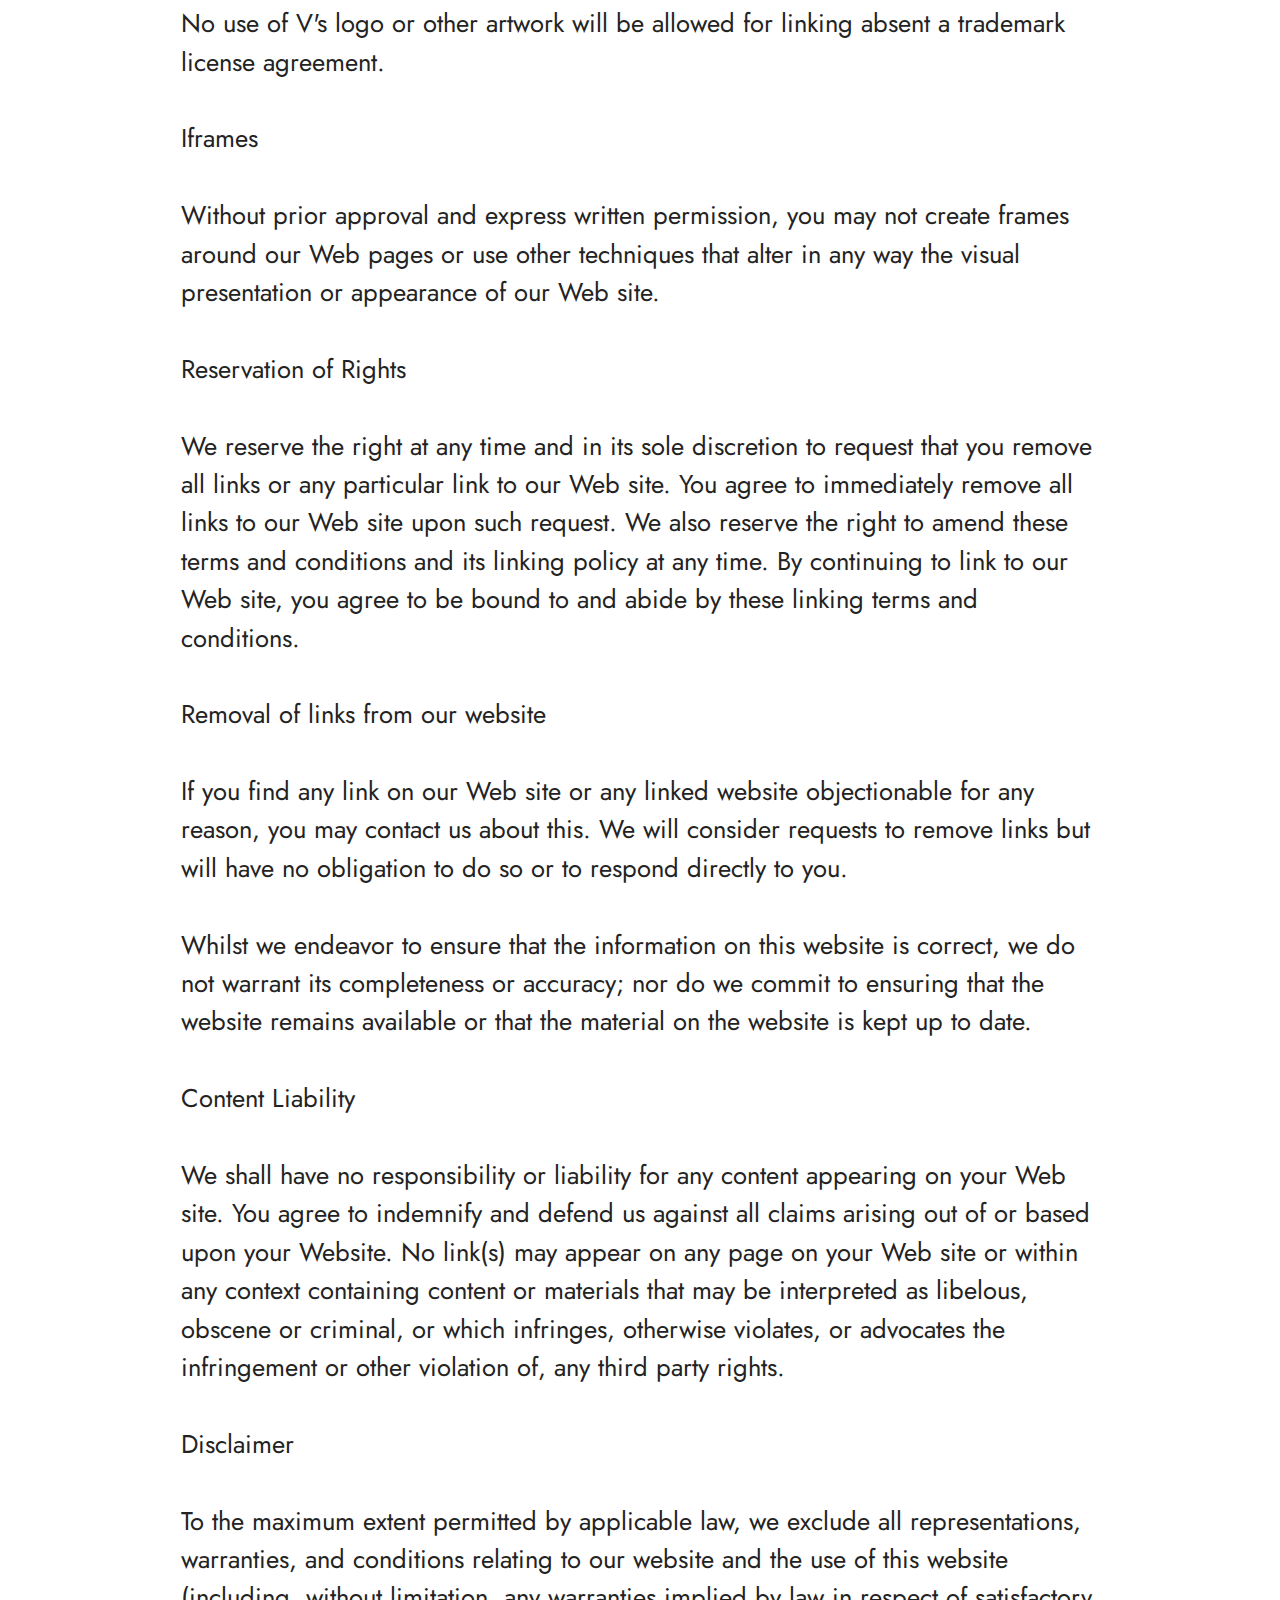
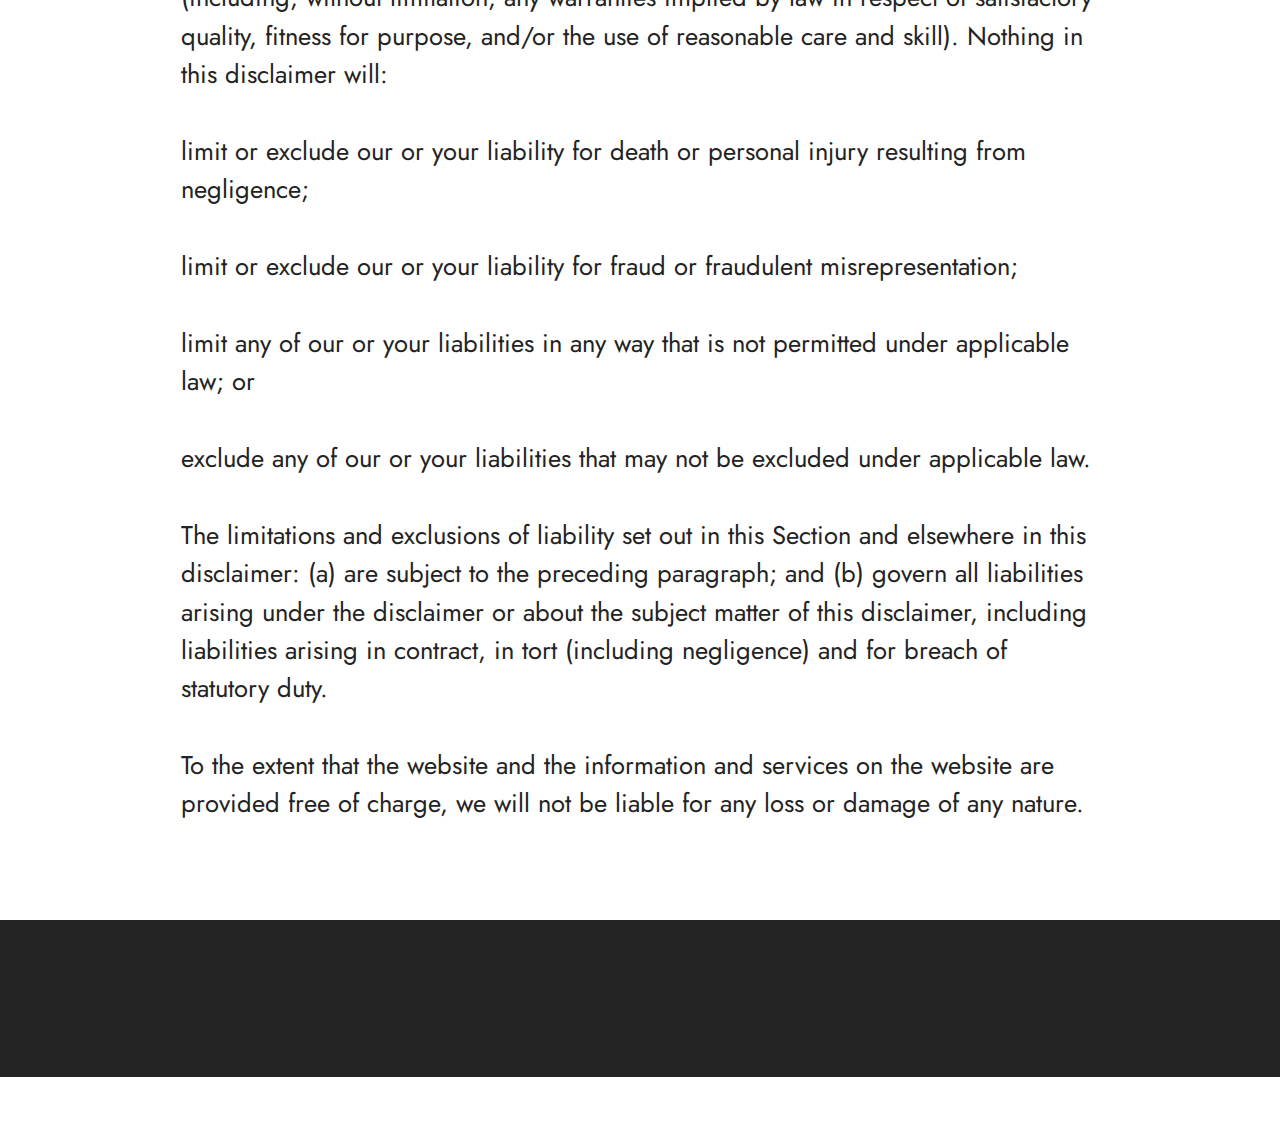
<file: Terms.html>
<!DOCTYPE html>
<html  >
<head>
  <!-- Site made with Mobirise Website Builder v5.6.11, https://mobirise.com -->
  <meta charset="UTF-8">
  <meta http-equiv="X-UA-Compatible" content="IE=edge">
  <meta name="generator" content="Mobirise v5.6.11, mobirise.com">
  <meta name="twitter:card" content="summary_large_image"/>
  <meta name="twitter:image:src" content="">
  <meta property="og:image" content="">
  <meta name="twitter:title" content="Terms">
  <meta name="viewport" content="width=device-width, initial-scale=1, minimum-scale=1">
  <link rel="shortcut icon" href="assets/images/61errllhdrl.-ac-ul900-sr615-900-removebg-preview-1-128x187.png" type="image/x-icon">
  <meta name="description" content="Terms of (Product Name)">
  
  
  <title>Terms</title>
  <link rel="stylesheet" href="assets/bootstrap/css/bootstrap.min.css">
  <link rel="stylesheet" href="assets/bootstrap/css/bootstrap-grid.min.css">
  <link rel="stylesheet" href="assets/bootstrap/css/bootstrap-reboot.min.css">
  <link rel="stylesheet" href="assets/animatecss/animate.css">
  <link rel="stylesheet" href="assets/socicon/css/styles.css">
  <link rel="stylesheet" href="assets/theme/css/style.css">
  <link rel="preload" href="https://fonts.googleapis.com/css?family=Jost:100,200,300,400,500,600,700,800,900,100i,200i,300i,400i,500i,600i,700i,800i,900i&display=swap" as="style" onload="this.onload=null;this.rel='stylesheet'">
  <noscript><link rel="stylesheet" href="https://fonts.googleapis.com/css?family=Jost:100,200,300,400,500,600,700,800,900,100i,200i,300i,400i,500i,600i,700i,800i,900i&display=swap"></noscript>
  <link rel="preload" as="style" href="assets/mobirise/css/mbr-additional.css"><link rel="stylesheet" href="assets/mobirise/css/mbr-additional.css" type="text/css">
  
  
  
  
</head>
<body>
  
  <section data-bs-version="5.1" class="content5 cid-tuGCGWuZgg" id="content5-1f">
    
    <div class="container">
        <div class="row justify-content-center">
            <div class="col-md-12 col-lg-10">
                
                <h4 class="mbr-section-subtitle mbr-fonts-style mb-4 display-5">Terms &amp; Conditions</h4>
                <p class="mbr-text mbr-fonts-style display-7">These terms and conditions outline the rules and regulations for the use of prostadine-get.com's Website.
<br>
<br>By accessing this website we assume you accept these terms and conditions in full. Do not continue to use prostadine-get.com's website if you do not accept all of the terms and conditions stated on this page.
<br>
<br>The following terminology applies to these Terms and Conditions, Privacy Statement and Disclaimer Notice, and any or all Agreements: "Client", "You" and "Your" refers to you, the person accessing this website and accepting the Company's terms and conditions. "The Company", "Ourselves", "We", "Our" and "Us", refers to our Company. "Party", "Parties", or "Us", refers to both the Client and ourselves, or either the Client or ourselves. All terms refer to the offer, acceptance, and consideration of payment necessary to undertake the process of our assistance to the Client in the most appropriate manner, whether by formal meetings of a fixed duration or any other means, for the express purpose of meeting the Client's needs in respect of the provision of the Company's stated services/products, following and subject to, prevailing law of USA. Any use of the above terminology or other words in the singular, plural, capitalization, and/or he/she or they, are taken as interchangeable and therefore as referring to the same.
<br>
<br>Cookies
<br>
<br>We employ the use of cookies. By using prostadine-get.com's website you consent to the use of cookies following prostadine-get.com's privacy policy.
<br>
<br>Most modern-day interactive websites use cookies to enable us to retrieve user details for each visit. Cookies are used in some areas of our site to enable the functionality of this area and ease of use for those people visiting. Some of our affiliate/advertising partners may also use cookies.
<br>
<br>License
<br>
<br>Unless otherwise stated, prostadine-get.com and/or its licensors own the intellectual property rights for all material on prostadine-get.com. All intellectual property rights are reserved. You may view and/or print pages from https://prostadine-get.com for your personal use subject to restrictions set in these terms and conditions.
<br>
<br>You must not:
<br>
<br>Republish material from https://prostadine-get.com
<br>
<br>Sell, rent or sub-license material from https://prostadine-get.com
<br>
<br>Reproduce, duplicate or copy material from https://prostadine-get.com
<br>
<br>Redistribute content from prostadine-get.com (unless content is specifically made for redistribution).
<br>
<br>Hyperlinking to our Content
<br>
<br>The following organizations may link to our Web site without prior written approval:
<br>
<br>Government agencies;
<br>
<br>Search engines;
<br>
<br>News organizations;
<br>
<br>Online directory distributors when they list us in the directory may link to our Web site in the same manner as they hyperlink to the Web sites of other listed businesses; and
<br>
<br>Systemwide Accredited Businesses except soliciting non-profit organizations, charity shopping malls, and charity fundraising groups that may not hyperlink to our Web site.
<br>
<br>These organizations may link to our home page, to publications, or other Web site information so long as the link: (a) is not in any way misleading; (b) does not falsely imply sponsorship, endorsement, or approval of the linking party and its products or services; and (c) fits within the context of the linking party's site.
<br>
<br>We may consider and approve in our sole discretion other link requests from the following types of organizations:
<br>
<br>commonly-known consumer and/or business information sources such as Chambers of Commerce, American Automobile Association, AARP and Consumers Union;
<br>
<br>prostadine-get.com community sites;
<br>
<br>associations or other groups representing charities, including charity giving sites,
<br>
<br>online directory distributors;
<br>
<br>internet portals;
<br>
<br>accounting, law and consulting firms whose primary clients are businesses; and
<br>
<br>educational institutions and trade associations.
<br>
<br>We will approve link requests from these organizations if we determine that: (a) the link would not reflect unfavorably on us or our accredited businesses (for example, trade associations or other organizations representing inherently suspect types of business, such as work-at-home opportunities, shall not be allowed to link); (b)the organization does not have an unsatisfactory record with us; (c) the benefit to us from the visibility associated with the hyperlink outweighs the absence of; and (d) where the link is in the context of general resource information or is otherwise consistent with editorial content in a newsletter or similar product furthering the mission of the organization.
<br>
<br>These organizations may link to our home page, to publications or other Web site information so long as the link: (a) is not in any way misleading; (b) does not falsely imply sponsorship, endorsement or approval of the linking party and its products or services; and (c) fits within the context of the linking party's site.
<br>
<br>If you are among the organizations listed in paragraph 2 above and are interested in linking to our website, you must notify us by sending an e-mail to [email protected] Please include your name, your organization name, contact information (such as a phone number and/or e-mail address) as well as the URL of your site, a list of any URLs from which you intend to link to our Web site, and a list of the URL(s) on our site to which you would like to link. Allow 2-3 weeks for a response.
<br>
<br>Approved organizations may hyperlink to our Web site as follows:
<br>
<br>By use of our corporate name; or
<br>
<br>By use of the uniform resource locator (Web address) being linked to; or
<br>
<br>By use of any other description of our Web site or material being linked to that makes sense within the context and format of content on the linking party's site.
<br>
<br>No use of V's logo or other artwork will be allowed for linking absent a trademark license agreement.
<br>
<br>Iframes
<br>
<br>Without prior approval and express written permission, you may not create frames around our Web pages or use other techniques that alter in any way the visual presentation or appearance of our Web site.
<br>
<br>Reservation of Rights
<br>
<br>We reserve the right at any time and in its sole discretion to request that you remove all links or any particular link to our Web site. You agree to immediately remove all links to our Web site upon such request. We also reserve the right to amend these terms and conditions and its linking policy at any time. By continuing to link to our Web site, you agree to be bound to and abide by these linking terms and conditions.
<br>
<br>Removal of links from our website
<br>
<br>If you find any link on our Web site or any linked website objectionable for any reason, you may contact us about this. We will consider requests to remove links but will have no obligation to do so or to respond directly to you.
<br>
<br>Whilst we endeavor to ensure that the information on this website is correct, we do not warrant its completeness or accuracy; nor do we commit to ensuring that the website remains available or that the material on the website is kept up to date.
<br>
<br>Content Liability
<br>
<br>We shall have no responsibility or liability for any content appearing on your Web site. You agree to indemnify and defend us against all claims arising out of or based upon your Website. No link(s) may appear on any page on your Web site or within any context containing content or materials that may be interpreted as libelous, obscene or criminal, or which infringes, otherwise violates, or advocates the infringement or other violation of, any third party rights.
<br>
<br>Disclaimer
<br>
<br>To the maximum extent permitted by applicable law, we exclude all representations, warranties, and conditions relating to our website and the use of this website (including, without limitation, any warranties implied by law in respect of satisfactory quality, fitness for purpose, and/or the use of reasonable care and skill). Nothing in this disclaimer will:
<br>
<br>limit or exclude our or your liability for death or personal injury resulting from negligence;
<br>
<br>limit or exclude our or your liability for fraud or fraudulent misrepresentation;
<br>
<br>limit any of our or your liabilities in any way that is not permitted under applicable law; or
<br>
<br>exclude any of our or your liabilities that may not be excluded under applicable law.
<br>
<br>The limitations and exclusions of liability set out in this Section and elsewhere in this disclaimer: (a) are subject to the preceding paragraph; and (b) govern all liabilities arising under the disclaimer or about the subject matter of this disclaimer, including liabilities arising in contract, in tort (including negligence) and for breach of statutory duty.
<br>
<br>To the extent that the website and the information and services on the website are provided free of charge, we will not be liable for any loss or damage of any nature.</p>
            </div>
        </div>
    </div>
</section>

<section data-bs-version="5.1" class="footer3 cid-tuGBUXyxtm" once="footers" id="footer3-1e">

    

    

    <div class="container">
        <div class="media-container-row align-center mbr-white">
            <div class="row row-links">
                <ul class="foot-menu">
                    
                    
                    
                    
                    
                <li class="foot-menu-item mbr-fonts-style display-7"><a href="Privacy.html#footer3-17" class="text-white" target="_blank">Privacy</a>&nbsp;</li><li class="foot-menu-item mbr-fonts-style display-7"><a href="Terms.html" class="text-white" target="_blank">Terms</a></li><li class="foot-menu-item mbr-fonts-style display-7"><a href="Disclaimer.html" class="text-white" target="_blank">Disclaimer&nbsp;</a></li></ul>
            </div>
            
            <div class="row row-copirayt">
                <p class="mbr-text mb-0 mbr-fonts-style mbr-white align-center display-7">
                    Copyright © 2023 - GlucoBerry</p>
            </div>
        </div>
    </div>
</section><section class="display-7" style="padding: 0;align-items: center;justify-content: center;flex-wrap: wrap;    align-content: center;display: flex;position: relative;height: 4rem;"><a href="https://mobiri.se/2855976" style="flex: 1 1;height: 4rem;position: absolute;width: 100%;z-index: 1;"><img alt="" style="height: 4rem;" src="[data-uri]"></a><p style="margin: 0;text-align: center;" class="display-7">Made with &#8204;</p><a style="z-index:1" href="https://mobirise.com/builder/web-design-program.html">Website Design Program</a></section><script src="assets/bootstrap/js/bootstrap.bundle.min.js"></script>  <script src="assets/smoothscroll/smooth-scroll.js"></script>  <script src="assets/ytplayer/index.js"></script>  <script src="assets/theme/js/script.js"></script>  
  
  
 <div id="scrollToTop" class="scrollToTop mbr-arrow-up"><a style="text-align: center;"><i class="mbr-arrow-up-icon mbr-arrow-up-icon-cm cm-icon cm-icon-smallarrow-up"></i></a></div>
    <input name="animation" type="hidden">
  </body>
</html>
</file>
<file: assets/web/assets/mobirise-icons2/mobirise2.css>
@font-face {
  font-family: 'Moririse2';
  font-display: swap;
  src:  url('mobirise2.eot?f2bix4');
  src:  url('mobirise2.eot?f2bix4#iefix') format('embedded-opentype'),
    url('mobirise2.ttf?f2bix4') format('truetype'),
    url('mobirise2.woff?f2bix4') format('woff'),
    url('mobirise2.svg?f2bix4#mobirise2') format('svg');
  font-weight: normal;
  font-style: normal;
}

[class^="mobi-"], [class*=" mobi-"] {
  /* use !important to prevent issues with browser extensions that change fonts */
  font-family: 'Moririse2' !important;
  speak: none;
  font-style: normal;
  font-weight: normal;
  font-variant: normal;
  text-transform: none;
  line-height: 1;

  /* Better Font Rendering =========== */
  -webkit-font-smoothing: antialiased;
  -moz-osx-font-smoothing: grayscale;
}

.mobi-mbri-add-submenu:before {
  content: "\e900";
}
.mobi-mbri-alert:before {
  content: "\e901";
}
.mobi-mbri-align-center:before {
  content: "\e902";
}
.mobi-mbri-align-justify:before {
  content: "\e903";
}
.mobi-mbri-align-left:before {
  content: "\e904";
}
.mobi-mbri-align-right:before {
  content: "\e905";
}
.mobi-mbri-android:before {
  content: "\e906";
}
.mobi-mbri-apple:before {
  content: "\e907";
}
.mobi-mbri-arrow-down:before {
  content: "\e908";
}
.mobi-mbri-arrow-next:before {
  content: "\e909";
}
.mobi-mbri-arrow-prev:before {
  content: "\e90a";
}
.mobi-mbri-arrow-up:before {
  content: "\e90b";
}
.mobi-mbri-bold:before {
  content: "\e90c";
}
.mobi-mbri-bookmark:before {
  content: "\e90d";
}
.mobi-mbri-bootstrap:before {
  content: "\e90e";
}
.mobi-mbri-briefcase:before {
  content: "\e90f";
}
.mobi-mbri-browse:before {
  content: "\e910";
}
.mobi-mbri-bulleted-list:before {
  content: "\e911";
}
.mobi-mbri-calendar:before {
  content: "\e912";
}
.mobi-mbri-camera:before {
  content: "\e913";
}
.mobi-mbri-cart-add:before {
  content: "\e914";
}
.mobi-mbri-cart-full:before {
  content: "\e915";
}
.mobi-mbri-cash:before {
  content: "\e916";
}
.mobi-mbri-change-style:before {
  content: "\e917";
}
.mobi-mbri-chat:before {
  content: "\e918";
}
.mobi-mbri-clock:before {
  content: "\e919";
}
.mobi-mbri-close:before {
  content: "\e91a";
}
.mobi-mbri-cloud:before {
  content: "\e91b";
}
.mobi-mbri-code:before {
  content: "\e91c";
}
.mobi-mbri-contact-form:before {
  content: "\e91d";
}
.mobi-mbri-credit-card:before {
  content: "\e91e";
}
.mobi-mbri-cursor-click:before {
  content: "\e91f";
}
.mobi-mbri-cust-feedback:before {
  content: "\e920";
}
.mobi-mbri-database:before {
  content: "\e921";
}
.mobi-mbri-delivery:before {
  content: "\e922";
}
.mobi-mbri-desktop:before {
  content: "\e923";
}
.mobi-mbri-devices:before {
  content: "\e924";
}
.mobi-mbri-down:before {
  content: "\e925";
}
.mobi-mbri-download-2:before {
  content: "\e926";
}
.mobi-mbri-download:before {
  content: "\e927";
}
.mobi-mbri-drag-n-drop-2:before {
  content: "\e928";
}
.mobi-mbri-drag-n-drop:before {
  content: "\e929";
}
.mobi-mbri-edit-2:before {
  content: "\e92a";
}
.mobi-mbri-edit:before {
  content: "\e92b";
}
.mobi-mbri-error:before {
  content: "\e92c";
}
.mobi-mbri-extension:before {
  content: "\e92d";
}
.mobi-mbri-features:before {
  content: "\e92e";
}
.mobi-mbri-file:before {
  content: "\e92f";
}
.mobi-mbri-flag:before {
  content: "\e930";
}
.mobi-mbri-folder:before {
  content: "\e931";
}
.mobi-mbri-gift:before {
  content: "\e932";
}
.mobi-mbri-github:before {
  content: "\e933";
}
.mobi-mbri-globe-2:before {
  content: "\e934";
}
.mobi-mbri-globe:before {
  content: "\e935";
}
.mobi-mbri-growing-chart:before {
  content: "\e936";
}
.mobi-mbri-hearth:before {
  content: "\e937";
}
.mobi-mbri-help:before {
  content: "\e938";
}
.mobi-mbri-home:before {
  content: "\e939";
}
.mobi-mbri-hot-cup:before {
  content: "\e93a";
}
.mobi-mbri-idea:before {
  content: "\e93b";
}
.mobi-mbri-image-gallery:before {
  content: "\e93c";
}
.mobi-mbri-image-slider:before {
  content: "\e93d";
}
.mobi-mbri-info:before {
  content: "\e93e";
}
.mobi-mbri-italic:before {
  content: "\e93f";
}
.mobi-mbri-key:before {
  content: "\e940";
}
.mobi-mbri-laptop:before {
  content: "\e941";
}
.mobi-mbri-layers:before {
  content: "\e942";
}
.mobi-mbri-left-right:before {
  content: "\e943";
}
.mobi-mbri-left:before {
  content: "\e944";
}
.mobi-mbri-letter:before {
  content: "\e945";
}
.mobi-mbri-like:before {
  content: "\e946";
}
.mobi-mbri-link:before {
  content: "\e947";
}
.mobi-mbri-lock:before {
  content: "\e948";
}
.mobi-mbri-login:before {
  content: "\e949";
}
.mobi-mbri-logout:before {
  content: "\e94a";
}
.mobi-mbri-magic-stick:before {
  content: "\e94b";
}
.mobi-mbri-map-pin:before {
  content: "\e94c";
}
.mobi-mbri-menu:before {
  content: "\e94d";
}
.mobi-mbri-mobile-2:before {
  content: "\e94e";
}
.mobi-mbri-mobile-horizontal:before {
  content: "\e94f";
}
.mobi-mbri-mobile:before {
  content: "\e950";
}
.mobi-mbri-mobirise:before {
  content: "\e951";
}
.mobi-mbri-more-horizontal:before {
  content: "\e952";
}
.mobi-mbri-more-vertical:before {
  content: "\e953";
}
.mobi-mbri-music:before {
  content: "\e954";
}
.mobi-mbri-new-file:before {
  content: "\e955";
}
.mobi-mbri-numbered-list:before {
  content: "\e956";
}
.mobi-mbri-opened-folder:before {
  content: "\e957";
}
.mobi-mbri-pages:before {
  content: "\e958";
}
.mobi-mbri-paper-plane:before {
  content: "\e959";
}
.mobi-mbri-paperclip:before {
  content: "\e95a";
}
.mobi-mbri-phone:before {
  content: "\e95b";
}
.mobi-mbri-photo:before {
  content: "\e95c";
}
.mobi-mbri-photos:before {
  content: "\e95d";
}
.mobi-mbri-pin:before {
  content: "\e95e";
}
.mobi-mbri-play:before {
  content: "\e95f";
}
.mobi-mbri-plus:before {
  content: "\e960";
}
.mobi-mbri-preview:before {
  content: "\e961";
}
.mobi-mbri-print:before {
  content: "\e962";
}
.mobi-mbri-protect:before {
  content: "\e963";
}
.mobi-mbri-question:before {
  content: "\e964";
}
.mobi-mbri-quote-left:before {
  content: "\e965";
}
.mobi-mbri-quote-right:before {
  content: "\e966";
}
.mobi-mbri-redo:before {
  content: "\e967";
}
.mobi-mbri-refresh:before {
  content: "\e968";
}
.mobi-mbri-responsive-2:before {
  content: "\e969";
}
.mobi-mbri-responsive:before {
  content: "\e96a";
}
.mobi-mbri-right:before {
  content: "\e96b";
}
.mobi-mbri-rocket:before {
  content: "\e96c";
}
.mobi-mbri-sad-face:before {
  content: "\e96d";
}
.mobi-mbri-sale:before {
  content: "\e96e";
}
.mobi-mbri-save:before {
  content: "\e96f";
}
.mobi-mbri-search:before {
  content: "\e970";
}
.mobi-mbri-setting-2:before {
  content: "\e971";
}
.mobi-mbri-setting-3:before {
  content: "\e972";
}
.mobi-mbri-setting:before {
  content: "\e973";
}
.mobi-mbri-share:before {
  content: "\e974";
}
.mobi-mbri-shopping-bag:before {
  content: "\e975";
}
.mobi-mbri-shopping-basket:before {
  content: "\e976";
}
.mobi-mbri-shopping-cart:before {
  content: "\e977";
}
.mobi-mbri-sites:before {
  content: "\e978";
}
.mobi-mbri-smile-face:before {
  content: "\e979";
}
.mobi-mbri-speed:before {
  content: "\e97a";
}
.mobi-mbri-star:before {
  content: "\e97b";
}
.mobi-mbri-success:before {
  content: "\e97c";
}
.mobi-mbri-sun:before {
  content: "\e97d";
}
.mobi-mbri-sun2:before {
  content: "\e97e";
}
.mobi-mbri-tablet-vertical:before {
  content: "\e97f";
}
.mobi-mbri-tablet:before {
  content: "\e980";
}
.mobi-mbri-target:before {
  content: "\e981";
}
.mobi-mbri-timer:before {
  content: "\e982";
}
.mobi-mbri-to-ftp:before {
  content: "\e983";
}
.mobi-mbri-to-local-drive:before {
  content: "\e984";
}
.mobi-mbri-touch-swipe:before {
  content: "\e985";
}
.mobi-mbri-touch:before {
  content: "\e986";
}
.mobi-mbri-trash:before {
  content: "\e987";
}
.mobi-mbri-underline:before {
  content: "\e988";
}
.mobi-mbri-undo:before {
  content: "\e989";
}
.mobi-mbri-unlink:before {
  content: "\e98a";
}
.mobi-mbri-unlock:before {
  content: "\e98b";
}
.mobi-mbri-up-down:before {
  content: "\e98c";
}
.mobi-mbri-up:before {
  content: "\e98d";
}
.mobi-mbri-update:before {
  content: "\e98e";
}
.mobi-mbri-upload-2:before {
  content: "\e98f";
}
.mobi-mbri-upload:before {
  content: "\e990";
}
.mobi-mbri-user-2:before {
  content: "\e991";
}
.mobi-mbri-user:before {
  content: "\e992";
}
.mobi-mbri-users:before {
  content: "\e993";
}
.mobi-mbri-video-play:before {
  content: "\e994";
}
.mobi-mbri-video:before {
  content: "\e995";
}
.mobi-mbri-watch:before {
  content: "\e996";
}
.mobi-mbri-website-theme-2:before {
  content: "\e997";
}
.mobi-mbri-website-theme:before {
  content: "\e998";
}
.mobi-mbri-wifi:before {
  content: "\e999";
}
.mobi-mbri-windows:before {
  content: "\e99a";
}
.mobi-mbri-zoom-in:before {
  content: "\e99b";
}
.mobi-mbri-zoom-out:before {
  content: "\e99c";
}
</file>
<file: assets/dropdown/css/style.css>
.navbar-dropdown {
  left: 0;
  padding: 0;
  position: absolute;
  right: 0;
  top: 0;
  transition: all 0.45s ease;
  z-index: 1030;
  background: #282828; }
  .navbar-dropdown .navbar-logo {
    margin-right: 0.8rem;
    transition: margin 0.3s ease-in-out;
    vertical-align: middle; }
    .navbar-dropdown .navbar-logo img {
      height: 3.125rem;
      transition: all 0.3s ease-in-out; }
    .navbar-dropdown .navbar-logo.mbr-iconfont {
      font-size: 3.125rem;
      line-height: 3.125rem; }
  .navbar-dropdown .navbar-caption {
    font-weight: 700;
    white-space: normal;
    vertical-align: -4px;
    line-height: 3.125rem !important; }
    .navbar-dropdown .navbar-caption, .navbar-dropdown .navbar-caption:hover {
      color: inherit;
      text-decoration: none; }
  .navbar-dropdown .mbr-iconfont + .navbar-caption {
    vertical-align: -1px; }
  .navbar-dropdown.navbar-fixed-top {
    position: fixed; }
  .navbar-dropdown .navbar-brand span {
    vertical-align: -4px; }
  .navbar-dropdown.bg-color.transparent {
    background: none; }
  .navbar-dropdown.navbar-short .navbar-brand {
    padding: 0.625rem 0; }
    .navbar-dropdown.navbar-short .navbar-brand span {
      vertical-align: -1px; }
  .navbar-dropdown.navbar-short .navbar-caption {
    line-height: 2.375rem !important;
    vertical-align: -2px; }
  .navbar-dropdown.navbar-short .navbar-logo {
    margin-right: 0.5rem; }
    .navbar-dropdown.navbar-short .navbar-logo img {
      height: 2.375rem; }
    .navbar-dropdown.navbar-short .navbar-logo.mbr-iconfont {
      font-size: 2.375rem;
      line-height: 2.375rem; }
  .navbar-dropdown.navbar-short .mbr-table-cell {
    height: 3.625rem; }
  .navbar-dropdown .navbar-close {
    left: 0.6875rem;
    position: fixed;
    top: 0.75rem;
    z-index: 1000; }
  .navbar-dropdown .hamburger-icon {
    content: "";
    display: inline-block;
    vertical-align: middle;
    width: 16px;
    -webkit-box-shadow: 0 -6px 0 1px #282828,0 0 0 1px #282828,0 6px 0 1px #282828;
    -moz-box-shadow: 0 -6px 0 1px #282828,0 0 0 1px #282828,0 6px 0 1px #282828;
    box-shadow: 0 -6px 0 1px #282828,0 0 0 1px #282828,0 6px 0 1px #282828; }

.dropdown-menu .dropdown-toggle[data-toggle="dropdown-submenu"]::after {
  border-bottom: 0.35em solid transparent;
  border-left: 0.35em solid;
  border-right: 0;
  border-top: 0.35em solid transparent;
  margin-left: 0.3rem; }

.dropdown-menu .dropdown-item:focus {
  outline: 0; }

.nav-dropdown {
  font-size: 0.75rem;
  font-weight: 500;
  height: auto !important; }
  .nav-dropdown .nav-btn {
    padding-left: 1rem; }
  .nav-dropdown .link {
    margin: .667em 1.667em;
    font-weight: 500;
    padding: 0;
    transition: color .2s ease-in-out; }
    .nav-dropdown .link.dropdown-toggle {
      margin-right: 2.583em; }
      .nav-dropdown .link.dropdown-toggle::after {
        margin-left: .25rem;
        border-top: 0.35em solid;
        border-right: 0.35em solid transparent;
        border-left: 0.35em solid transparent;
        border-bottom: 0; }
      .nav-dropdown .link.dropdown-toggle[aria-expanded="true"] {
        margin: 0;
        padding: 0.667em 3.263em  0.667em 1.667em; }
  .nav-dropdown .link::after,
  .nav-dropdown .dropdown-item::after {
    color: inherit; }
  .nav-dropdown .btn {
    font-size: 0.75rem;
    font-weight: 700;
    letter-spacing: 0;
    margin-bottom: 0;
    padding-left: 1.25rem;
    padding-right: 1.25rem; }
  .nav-dropdown .dropdown-menu {
    border-radius: 0;
    border: 0;
    left: 0;
    margin: 0;
    padding-bottom: 1.25rem;
    padding-top: 1.25rem;
    position: relative; }
  .nav-dropdown .dropdown-submenu {
    margin-left: 0.125rem;
    top: 0; }
  .nav-dropdown .dropdown-item {
    font-weight: 500;
    line-height: 2;
    padding: 0.3846em 4.615em 0.3846em 1.5385em;
    position: relative;
    transition: color .2s ease-in-out, background-color .2s ease-in-out; }
    .nav-dropdown .dropdown-item::after {
      margin-top: -0.3077em;
      position: absolute;
      right: 1.1538em;
      top: 50%; }
    .nav-dropdown .dropdown-item:focus, .nav-dropdown .dropdown-item:hover {
      background: none; }

@media (max-width: 767px) {
  .nav-dropdown.navbar-toggleable-sm {
    bottom: 0;
    display: none;
    left: 0;
    overflow-x: hidden;
    position: fixed;
    top: 0;
    transform: translateX(-100%);
    -ms-transform: translateX(-100%);
    -webkit-transform: translateX(-100%);
    width: 18.75rem;
    z-index: 999; } }
.nav-dropdown.navbar-toggleable-xl {
  bottom: 0;
  display: none;
  left: 0;
  overflow-x: hidden;
  position: fixed;
  top: 0;
  transform: translateX(-100%);
  -ms-transform: translateX(-100%);
  -webkit-transform: translateX(-100%);
  width: 18.75rem;
  z-index: 999; }

.nav-dropdown-sm {
  display: block !important;
  overflow-x: hidden;
  overflow: auto;
  padding-top: 3.875rem; }
  .nav-dropdown-sm::after {
    content: "";
    display: block;
    height: 3rem;
    width: 100%; }
  .nav-dropdown-sm.collapse.in ~ .navbar-close {
    display: block !important; }
  .nav-dropdown-sm.collapsing, .nav-dropdown-sm.collapse.in {
    transform: translateX(0);
    -ms-transform: translateX(0);
    -webkit-transform: translateX(0);
    transition: all 0.25s ease-out;
    -webkit-transition: all 0.25s ease-out;
    background: #282828; }
  .nav-dropdown-sm.collapsing[aria-expanded="false"] {
    transform: translateX(-100%);
    -ms-transform: translateX(-100%);
    -webkit-transform: translateX(-100%); }
  .nav-dropdown-sm .nav-item {
    display: block;
    margin-left: 0 !important;
    padding-left: 0; }
  .nav-dropdown-sm .link,
  .nav-dropdown-sm .dropdown-item {
    border-top: 1px dotted rgba(255, 255, 255, 0.1);
    font-size: 0.8125rem;
    line-height: 1.6;
    margin: 0 !important;
    padding: 0.875rem 2.4rem 0.875rem 1.5625rem !important;
    position: relative;
    white-space: normal; }
    .nav-dropdown-sm .link:focus, .nav-dropdown-sm .link:hover,
    .nav-dropdown-sm .dropdown-item:focus,
    .nav-dropdown-sm .dropdown-item:hover {
      background: rgba(0, 0, 0, 0.2) !important;
      color: #c0a375; }
  .nav-dropdown-sm .nav-btn {
    position: relative;
    padding: 1.5625rem 1.5625rem 0 1.5625rem; }
    .nav-dropdown-sm .nav-btn::before {
      border-top: 1px dotted rgba(255, 255, 255, 0.1);
      content: "";
      left: 0;
      position: absolute;
      top: 0;
      width: 100%; }
    .nav-dropdown-sm .nav-btn + .nav-btn {
      padding-top: 0.625rem; }
      .nav-dropdown-sm .nav-btn + .nav-btn::before {
        display: none; }
  .nav-dropdown-sm .btn {
    padding: 0.625rem 0; }
  .nav-dropdown-sm .dropdown-toggle[data-toggle="dropdown-submenu"]::after {
    margin-left: .25rem;
    border-top: 0.35em solid;
    border-right: 0.35em solid transparent;
    border-left: 0.35em solid transparent;
    border-bottom: 0; }
  .nav-dropdown-sm .dropdown-toggle[data-toggle="dropdown-submenu"][aria-expanded="true"]::after {
    border-top: 0;
    border-right: 0.35em solid transparent;
    border-left: 0.35em solid transparent;
    border-bottom: 0.35em solid; }
  .nav-dropdown-sm .dropdown-menu {
    margin: 0;
    padding: 0;
    position: relative;
    top: 0;
    left: 0;
    width: 100%;
    border: 0;
    float: none;
    border-radius: 0;
    background: none; }
  .nav-dropdown-sm .dropdown-submenu {
    left: 100%;
    margin-left: 0.125rem;
    margin-top: -1.25rem;
    top: 0; }

.navbar-toggleable-sm .nav-dropdown .dropdown-menu {
  position: absolute; }

.navbar-toggleable-sm .nav-dropdown .dropdown-submenu {
  left: 100%;
  margin-left: 0.125rem;
  margin-top: -1.25rem;
  top: 0; }

.navbar-toggleable-sm.opened .nav-dropdown .dropdown-menu {
  position: relative; }

.navbar-toggleable-sm.opened .nav-dropdown .dropdown-submenu {
  left: 0;
  margin-left: 00rem;
  margin-top: 0rem;
  top: 0; }

.is-builder .nav-dropdown.collapsing {
  transition: none !important; }
</file>
<file: assets/socicon/css/styles.css>
@charset "UTF-8";

@font-face {
  font-family: 'Socicon';
  src:  url('../fonts/socicon.eot');
  src:  url('../fonts/socicon.eot?#iefix') format('embedded-opentype'),
    url('../fonts/socicon.woff2') format('woff2'),
    url('../fonts/socicon.ttf') format('truetype'),
    url('../fonts/socicon.woff') format('woff'),
    url('../fonts/socicon.svg#socicon') format('svg');
  font-weight: normal;
  font-style: normal;
  font-display: swap;
}

[data-icon]:before {
  font-family: "socicon" !important;
  content: attr(data-icon);
  font-style: normal !important;
  font-weight: normal !important;
  font-variant: normal !important;
  text-transform: none !important;
  speak: none;
  line-height: 1;
  -webkit-font-smoothing: antialiased;
  -moz-osx-font-smoothing: grayscale;
}

[class^="socicon-"], [class*=" socicon-"] {
  /* use !important to prevent issues with browser extensions that change fonts */
  font-family: 'Socicon' !important;
  speak: none;
  font-style: normal;
  font-weight: normal;
  font-variant: normal;
  text-transform: none;
  line-height: 1;

  /* Better Font Rendering =========== */
  -webkit-font-smoothing: antialiased;
  -moz-osx-font-smoothing: grayscale;
}

.socicon-eitaa:before {
  content: "\e97c";
}
.socicon-soroush:before {
  content: "\e97d";
}
.socicon-bale:before {
  content: "\e97e";
}
.socicon-zazzle:before {
  content: "\e97b";
}
.socicon-society6:before {
  content: "\e97a";
}
.socicon-redbubble:before {
  content: "\e979";
}
.socicon-avvo:before {
  content: "\e978";
}
.socicon-stitcher:before {
  content: "\e977";
}
.socicon-googlehangouts:before {
  content: "\e974";
}
.socicon-dlive:before {
  content: "\e975";
}
.socicon-vsco:before {
  content: "\e976";
}
.socicon-flipboard:before {
  content: "\e973";
}
.socicon-ubuntu:before {
  content: "\e958";
}
.socicon-artstation:before {
  content: "\e959";
}
.socicon-invision:before {
  content: "\e95a";
}
.socicon-torial:before {
  content: "\e95b";
}
.socicon-collectorz:before {
  content: "\e95c";
}
.socicon-seenthis:before {
  content: "\e95d";
}
.socicon-googleplaymusic:before {
  content: "\e95e";
}
.socicon-debian:before {
  content: "\e95f";
}
.socicon-filmfreeway:before {
  content: "\e960";
}
.socicon-gnome:before {
  content: "\e961";
}
.socicon-itchio:before {
  content: "\e962";
}
.socicon-jamendo:before {
  content: "\e963";
}
.socicon-mix:before {
  content: "\e964";
}
.socicon-sharepoint:before {
  content: "\e965";
}
.socicon-tinder:before {
  content: "\e966";
}
.socicon-windguru:before {
  content: "\e967";
}
.socicon-cdbaby:before {
  content: "\e968";
}
.socicon-elementaryos:before {
  content: "\e969";
}
.socicon-stage32:before {
  content: "\e96a";
}
.socicon-tiktok:before {
  content: "\e96b";
}
.socicon-gitter:before {
  content: "\e96c";
}
.socicon-letterboxd:before {
  content: "\e96d";
}
.socicon-threema:before {
  content: "\e96e";
}
.socicon-splice:before {
  content: "\e96f";
}
.socicon-metapop:before {
  content: "\e970";
}
.socicon-naver:before {
  content: "\e971";
}
.socicon-remote:before {
  content: "\e972";
}
.socicon-internet:before {
  content: "\e957";
}
.socicon-moddb:before {
  content: "\e94b";
}
.socicon-indiedb:before {
  content: "\e94c";
}
.socicon-traxsource:before {
  content: "\e94d";
}
.socicon-gamefor:before {
  content: "\e94e";
}
.socicon-pixiv:before {
  content: "\e94f";
}
.socicon-myanimelist:before {
  content: "\e950";
}
.socicon-blackberry:before {
  content: "\e951";
}
.socicon-wickr:before {
  content: "\e952";
}
.socicon-spip:before {
  content: "\e953";
}
.socicon-napster:before {
  content: "\e954";
}
.socicon-beatport:before {
  content: "\e955";
}
.socicon-hackerone:before {
  content: "\e956";
}
.socicon-hackernews:before {
  content: "\e946";
}
.socicon-smashwords:before {
  content: "\e947";
}
.socicon-kobo:before {
  content: "\e948";
}
.socicon-bookbub:before {
  content: "\e949";
}
.socicon-mailru:before {
  content: "\e94a";
}
.socicon-gitlab:before {
  content: "\e945";
}
.socicon-instructables:before {
  content: "\e944";
}
.socicon-portfolio:before {
  content: "\e943";
}
.socicon-codered:before {
  content: "\e940";
}
.socicon-origin:before {
  content: "\e941";
}
.socicon-nextdoor:before {
  content: "\e942";
}
.socicon-udemy:before {
  content: "\e93f";
}
.socicon-livemaster:before {
  content: "\e93e";
}
.socicon-crunchbase:before {
  content: "\e93b";
}
.socicon-homefy:before {
  content: "\e93c";
}
.socicon-calendly:before {
  content: "\e93d";
}
.socicon-realtor:before {
  content: "\e90f";
}
.socicon-tidal:before {
  content: "\e910";
}
.socicon-qobuz:before {
  content: "\e911";
}
.socicon-natgeo:before {
  content: "\e912";
}
.socicon-mastodon:before {
  content: "\e913";
}
.socicon-unsplash:before {
  content: "\e914";
}
.socicon-homeadvisor:before {
  content: "\e915";
}
.socicon-angieslist:before {
  content: "\e916";
}
.socicon-codepen:before {
  content: "\e917";
}
.socicon-slack:before {
  content: "\e918";
}
.socicon-openaigym:before {
  content: "\e919";
}
.socicon-logmein:before {
  content: "\e91a";
}
.socicon-fiverr:before {
  content: "\e91b";
}
.socicon-gotomeeting:before {
  content: "\e91c";
}
.socicon-aliexpress:before {
  content: "\e91d";
}
.socicon-guru:before {
  content: "\e91e";
}
.socicon-appstore:before {
  content: "\e91f";
}
.socicon-homes:before {
  content: "\e920";
}
.socicon-zoom:before {
  content: "\e921";
}
.socicon-alibaba:before {
  content: "\e922";
}
.socicon-craigslist:before {
  content: "\e923";
}
.socicon-wix:before {
  content: "\e924";
}
.socicon-redfin:before {
  content: "\e925";
}
.socicon-googlecalendar:before {
  content: "\e926";
}
.socicon-shopify:before {
  content: "\e927";
}
.socicon-freelancer:before {
  content: "\e928";
}
.socicon-seedrs:before {
  content: "\e929";
}
.socicon-bing:before {
  content: "\e92a";
}
.socicon-doodle:before {
  content: "\e92b";
}
.socicon-bonanza:before {
  content: "\e92c";
}
.socicon-squarespace:before {
  content: "\e92d";
}
.socicon-toptal:before {
  content: "\e92e";
}
.socicon-gust:before {
  content: "\e92f";
}
.socicon-ask:before {
  content: "\e930";
}
.socicon-trulia:before {
  content: "\e931";
}
.socicon-loomly:before {
  content: "\e932";
}
.socicon-ghost:before {
  content: "\e933";
}
.socicon-upwork:before {
  content: "\e934";
}
.socicon-fundable:before {
  content: "\e935";
}
.socicon-booking:before {
  content: "\e936";
}
.socicon-googlemaps:before {
  content: "\e937";
}
.socicon-zillow:before {
  content: "\e938";
}
.socicon-niconico:before {
  content: "\e939";
}
.socicon-toneden:before {
  content: "\e93a";
}
.socicon-augment:before {
  content: "\e908";
}
.socicon-bitbucket:before {
  content: "\e909";
}
.socicon-fyuse:before {
  content: "\e90a";
}
.socicon-yt-gaming:before {
  content: "\e90b";
}
.socicon-sketchfab:before {
  content: "\e90c";
}
.socicon-mobcrush:before {
  content: "\e90d";
}
.socicon-microsoft:before {
  content: "\e90e";
}
.socicon-pandora:before {
  content: "\e907";
}
.socicon-messenger:before {
  content: "\e906";
}
.socicon-gamewisp:before {
  content: "\e905";
}
.socicon-bloglovin:before {
  content: "\e904";
}
.socicon-tunein:before {
  content: "\e903";
}
.socicon-gamejolt:before {
  content: "\e901";
}
.socicon-trello:before {
  content: "\e902";
}
.socicon-spreadshirt:before {
  content: "\e900";
}
.socicon-500px:before {
  content: "\e000";
}
.socicon-8tracks:before {
  content: "\e001";
}
.socicon-airbnb:before {
  content: "\e002";
}
.socicon-alliance:before {
  content: "\e003";
}
.socicon-amazon:before {
  content: "\e004";
}
.socicon-amplement:before {
  content: "\e005";
}
.socicon-android:before {
  content: "\e006";
}
.socicon-angellist:before {
  content: "\e007";
}
.socicon-apple:before {
  content: "\e008";
}
.socicon-appnet:before {
  content: "\e009";
}
.socicon-baidu:before {
  content: "\e00a";
}
.socicon-bandcamp:before {
  content: "\e00b";
}
.socicon-battlenet:before {
  content: "\e00c";
}
.socicon-mixer:before {
  content: "\e00d";
}
.socicon-bebee:before {
  content: "\e00e";
}
.socicon-bebo:before {
  content: "\e00f";
}
.socicon-behance:before {
  content: "\e010";
}
.socicon-blizzard:before {
  content: "\e011";
}
.socicon-blogger:before {
  content: "\e012";
}
.socicon-buffer:before {
  content: "\e013";
}
.socicon-chrome:before {
  content: "\e014";
}
.socicon-coderwall:before {
  content: "\e015";
}
.socicon-curse:before {
  content: "\e016";
}
.socicon-dailymotion:before {
  content: "\e017";
}
.socicon-deezer:before {
  content: "\e018";
}
.socicon-delicious:before {
  content: "\e019";
}
.socicon-deviantart:before {
  content: "\e01a";
}
.socicon-diablo:before {
  content: "\e01b";
}
.socicon-digg:before {
  content: "\e01c";
}
.socicon-discord:before {
  content: "\e01d";
}
.socicon-disqus:before {
  content: "\e01e";
}
.socicon-douban:before {
  content: "\e01f";
}
.socicon-draugiem:before {
  content: "\e020";
}
.socicon-dribbble:before {
  content: "\e021";
}
.socicon-drupal:before {
  content: "\e022";
}
.socicon-ebay:before {
  content: "\e023";
}
.socicon-ello:before {
  content: "\e024";
}
.socicon-endomodo:before {
  content: "\e025";
}
.socicon-envato:before {
  content: "\e026";
}
.socicon-etsy:before {
  content: "\e027";
}
.socicon-facebook:before {
  content: "\e028";
}
.socicon-feedburner:before {
  content: "\e029";
}
.socicon-filmweb:before {
  content: "\e02a";
}
.socicon-firefox:before {
  content: "\e02b";
}
.socicon-flattr:before {
  content: "\e02c";
}
.socicon-flickr:before {
  content: "\e02d";
}
.socicon-formulr:before {
  content: "\e02e";
}
.socicon-forrst:before {
  content: "\e02f";
}
.socicon-foursquare:before {
  content: "\e030";
}
.socicon-friendfeed:before {
  content: "\e031";
}
.socicon-github:before {
  content: "\e032";
}
.socicon-goodreads:before {
  content: "\e033";
}
.socicon-google:before {
  content: "\e034";
}
.socicon-googlescholar:before {
  content: "\e035";
}
.socicon-googlegroups:before {
  content: "\e036";
}
.socicon-googlephotos:before {
  content: "\e037";
}
.socicon-googleplus:before {
  content: "\e038";
}
.socicon-grooveshark:before {
  content: "\e039";
}
.socicon-hackerrank:before {
  content: "\e03a";
}
.socicon-hearthstone:before {
  content: "\e03b";
}
.socicon-hellocoton:before {
  content: "\e03c";
}
.socicon-heroes:before {
  content: "\e03d";
}
.socicon-smashcast:before {
  content: "\e03e";
}
.socicon-horde:before {
  content: "\e03f";
}
.socicon-houzz:before {
  content: "\e040";
}
.socicon-icq:before {
  content: "\e041";
}
.socicon-identica:before {
  content: "\e042";
}
.socicon-imdb:before {
  content: "\e043";
}
.socicon-instagram:before {
  content: "\e044";
}
.socicon-issuu:before {
  content: "\e045";
}
.socicon-istock:before {
  content: "\e046";
}
.socicon-itunes:before {
  content: "\e047";
}
.socicon-keybase:before {
  content: "\e048";
}
.socicon-lanyrd:before {
  content: "\e049";
}
.socicon-lastfm:before {
  content: "\e04a";
}
.socicon-line:before {
  content: "\e04b";
}
.socicon-linkedin:before {
  content: "\e04c";
}
.socicon-livejournal:before {
  content: "\e04d";
}
.socicon-lyft:before {
  content: "\e04e";
}
.socicon-macos:before {
  content: "\e04f";
}
.socicon-mail:before {
  content: "\e050";
}
.socicon-medium:before {
  content: "\e051";
}
.socicon-meetup:before {
  content: "\e052";
}
.socicon-mixcloud:before {
  content: "\e053";
}
.socicon-modelmayhem:before {
  content: "\e054";
}
.socicon-mumble:before {
  content: "\e055";
}
.socicon-myspace:before {
  content: "\e056";
}
.socicon-newsvine:before {
  content: "\e057";
}
.socicon-nintendo:before {
  content: "\e058";
}
.socicon-npm:before {
  content: "\e059";
}
.socicon-odnoklassniki:before {
  content: "\e05a";
}
.socicon-openid:before {
  content: "\e05b";
}
.socicon-opera:before {
  content: "\e05c";
}
.socicon-outlook:before {
  content: "\e05d";
}
.socicon-overwatch:before {
  content: "\e05e";
}
.socicon-patreon:before {
  content: "\e05f";
}
.socicon-paypal:before {
  content: "\e060";
}
.socicon-periscope:before {
  content: "\e061";
}
.socicon-persona:before {
  content: "\e062";
}
.socicon-pinterest:before {
  content: "\e063";
}
.socicon-play:before {
  content: "\e064";
}
.socicon-player:before {
  content: "\e065";
}
.socicon-playstation:before {
  content: "\e066";
}
.socicon-pocket:before {
  content: "\e067";
}
.socicon-qq:before {
  content: "\e068";
}
.socicon-quora:before {
  content: "\e069";
}
.socicon-raidcall:before {
  content: "\e06a";
}
.socicon-ravelry:before {
  content: "\e06b";
}
.socicon-reddit:before {
  content: "\e06c";
}
.socicon-renren:before {
  content: "\e06d";
}
.socicon-researchgate:before {
  content: "\e06e";
}
.socicon-residentadvisor:before {
  content: "\e06f";
}
.socicon-reverbnation:before {
  content: "\e070";
}
.socicon-rss:before {
  content: "\e071";
}
.socicon-sharethis:before {
  content: "\e072";
}
.socicon-skype:before {
  content: "\e073";
}
.socicon-slideshare:before {
  content: "\e074";
}
.socicon-smugmug:before {
  content: "\e075";
}
.socicon-snapchat:before {
  content: "\e076";
}
.socicon-songkick:before {
  content: "\e077";
}
.socicon-soundcloud:before {
  content: "\e078";
}
.socicon-spotify:before {
  content: "\e079";
}
.socicon-stackexchange:before {
  content: "\e07a";
}
.socicon-stackoverflow:before {
  content: "\e07b";
}
.socicon-starcraft:before {
  content: "\e07c";
}
.socicon-stayfriends:before {
  content: "\e07d";
}
.socicon-steam:before {
  content: "\e07e";
}
.socicon-storehouse:before {
  content: "\e07f";
}
.socicon-strava:before {
  content: "\e080";
}
.socicon-streamjar:before {
  content: "\e081";
}
.socicon-stumbleupon:before {
  content: "\e082";
}
.socicon-swarm:before {
  content: "\e083";
}
.socicon-teamspeak:before {
  content: "\e084";
}
.socicon-teamviewer:before {
  content: "\e085";
}
.socicon-technorati:before {
  content: "\e086";
}
.socicon-telegram:before {
  content: "\e087";
}
.socicon-tripadvisor:before {
  content: "\e088";
}
.socicon-tripit:before {
  content: "\e089";
}
.socicon-triplej:before {
  content: "\e08a";
}
.socicon-tumblr:before {
  content: "\e08b";
}
.socicon-twitch:before {
  content: "\e08c";
}
.socicon-twitter:before {
  content: "\e08d";
}
.socicon-uber:before {
  content: "\e08e";
}
.socicon-ventrilo:before {
  content: "\e08f";
}
.socicon-viadeo:before {
  content: "\e090";
}
.socicon-viber:before {
  content: "\e091";
}
.socicon-viewbug:before {
  content: "\e092";
}
.socicon-vimeo:before {
  content: "\e093";
}
.socicon-vine:before {
  content: "\e094";
}
.socicon-vkontakte:before {
  content: "\e095";
}
.socicon-warcraft:before {
  content: "\e096";
}
.socicon-wechat:before {
  content: "\e097";
}
.socicon-weibo:before {
  content: "\e098";
}
.socicon-whatsapp:before {
  content: "\e099";
}
.socicon-wikipedia:before {
  content: "\e09a";
}
.socicon-windows:before {
  content: "\e09b";
}
.socicon-wordpress:before {
  content: "\e09c";
}
.socicon-wykop:before {
  content: "\e09d";
}
.socicon-xbox:before {
  content: "\e09e";
}
.socicon-xing:before {
  content: "\e09f";
}
.socicon-yahoo:before {
  content: "\e0a0";
}
.socicon-yammer:before {
  content: "\e0a1";
}
.socicon-yandex:before {
  content: "\e0a2";
}
.socicon-yelp:before {
  content: "\e0a3";
}
.socicon-younow:before {
  content: "\e0a4";
}
.socicon-youtube:before {
  content: "\e0a5";
}
.socicon-zapier:before {
  content: "\e0a6";
}
.socicon-zerply:before {
  content: "\e0a7";
}
.socicon-zomato:before {
  content: "\e0a8";
}
.socicon-zynga:before {
  content: "\e0a9";
}
</file>
<file: assets/theme/css/style.css>
@charset "UTF-8";
section {
  background-color: #ffffff;
}

body {
  font-style: normal;
  line-height: 1.5;
  font-weight: 400;
  color: #232323;
  position: relative;
}

button {
  background-color: transparent;
  border-color: transparent;
}

section,
.container,
.container-fluid {
  position: relative;
  word-wrap: break-word;
}

a.mbr-iconfont:hover {
  text-decoration: none;
}

.article .lead p,
.article .lead ul,
.article .lead ol,
.article .lead pre,
.article .lead blockquote {
  margin-bottom: 0;
}

a {
  font-style: normal;
  font-weight: 400;
  cursor: pointer;
}
a, a:hover {
  text-decoration: none;
}

.mbr-section-title {
  font-style: normal;
  line-height: 1.3;
}

.mbr-section-subtitle {
  line-height: 1.3;
}

.mbr-text {
  font-style: normal;
  line-height: 1.7;
}

h1,
h2,
h3,
h4,
h5,
h6,
.display-1,
.display-2,
.display-4,
.display-5,
.display-7,
span,
p,
a {
  line-height: 1;
  word-break: break-word;
  word-wrap: break-word;
  font-weight: 400;
}

b,
strong {
  font-weight: bold;
}

input:-webkit-autofill, input:-webkit-autofill:hover, input:-webkit-autofill:focus, input:-webkit-autofill:active {
  transition-delay: 9999s;
  -webkit-transition-property: background-color, color;
  transition-property: background-color, color;
}

textarea[type=hidden] {
  display: none;
}

section {
  background-position: 50% 50%;
  background-repeat: no-repeat;
  background-size: cover;
}
section .mbr-background-video,
section .mbr-background-video-preview {
  position: absolute;
  bottom: 0;
  left: 0;
  right: 0;
  top: 0;
}

.hidden {
  visibility: hidden;
}

.mbr-z-index20 {
  z-index: 20;
}

/*! Base colors */
.mbr-white {
  color: #ffffff;
}

.mbr-black {
  color: #111111;
}

.mbr-bg-white {
  background-color: #ffffff;
}

.mbr-bg-black {
  background-color: #000000;
}

/*! Text-aligns */
.align-left {
  text-align: left;
}

.align-center {
  text-align: center;
}

.align-right {
  text-align: right;
}

/*! Font-weight  */
.mbr-light {
  font-weight: 300;
}

.mbr-regular {
  font-weight: 400;
}

.mbr-semibold {
  font-weight: 500;
}

.mbr-bold {
  font-weight: 700;
}

/*! Media  */
.media-content {
  flex-basis: 100%;
}

.media-container-row {
  display: flex;
  flex-direction: row;
  flex-wrap: wrap;
  justify-content: center;
  align-content: center;
  align-items: start;
}
.media-container-row .media-size-item {
  width: 400px;
}

.media-container-column {
  display: flex;
  flex-direction: column;
  flex-wrap: wrap;
  justify-content: center;
  align-content: center;
  align-items: stretch;
}
.media-container-column > * {
  width: 100%;
}

@media (min-width: 992px) {
  .media-container-row {
    flex-wrap: nowrap;
  }
}
figure {
  margin-bottom: 0;
  overflow: hidden;
}

figure[mbr-media-size] {
  transition: width 0.1s;
}

img,
iframe {
  display: block;
  width: 100%;
}

.card {
  background-color: transparent;
  border: none;
}

.card-box {
  width: 100%;
}

.card-img {
  text-align: center;
  flex-shrink: 0;
  -webkit-flex-shrink: 0;
}

.media {
  max-width: 100%;
  margin: 0 auto;
}

.mbr-figure {
  align-self: center;
}

.media-container > div {
  max-width: 100%;
}

.mbr-figure img,
.card-img img {
  width: 100%;
}

@media (max-width: 991px) {
  .media-size-item {
    width: auto !important;
  }

  .media {
    width: auto;
  }

  .mbr-figure {
    width: 100% !important;
  }
}
/*! Buttons */
.mbr-section-btn {
  margin-left: -0.6rem;
  margin-right: -0.6rem;
  font-size: 0;
}

.btn {
  font-weight: 600;
  border-width: 1px;
  font-style: normal;
  margin: 0.6rem 0.6rem;
  white-space: normal;
  transition: all 0.2s ease-in-out;
  display: inline-flex;
  align-items: center;
  justify-content: center;
  word-break: break-word;
}

.btn-sm {
  font-weight: 600;
  letter-spacing: 0px;
  transition: all 0.3s ease-in-out;
}

.btn-md {
  font-weight: 600;
  letter-spacing: 0px;
  transition: all 0.3s ease-in-out;
}

.btn-lg {
  font-weight: 600;
  letter-spacing: 0px;
  transition: all 0.3s ease-in-out;
}

.btn-form {
  margin: 0;
}
.btn-form:hover {
  cursor: pointer;
}

nav .mbr-section-btn {
  margin-left: 0rem;
  margin-right: 0rem;
}

/*! Btn icon margin */
.btn .mbr-iconfont,
.btn.btn-sm .mbr-iconfont {
  order: 1;
  cursor: pointer;
  margin-left: 0.5rem;
  vertical-align: sub;
}

.btn.btn-md .mbr-iconfont,
.btn.btn-md .mbr-iconfont {
  margin-left: 0.8rem;
}

.mbr-regular {
  font-weight: 400;
}

.mbr-semibold {
  font-weight: 500;
}

.mbr-bold {
  font-weight: 700;
}

[type=submit] {
  -webkit-appearance: none;
}

/*! Full-screen */
.mbr-fullscreen .mbr-overlay {
  min-height: 100vh;
}

.mbr-fullscreen {
  display: flex;
  display: -moz-flex;
  display: -ms-flex;
  display: -o-flex;
  align-items: center;
  min-height: 100vh;
  padding-top: 3rem;
  padding-bottom: 3rem;
}

/*! Map */
.map {
  height: 25rem;
  position: relative;
}
.map iframe {
  width: 100%;
  height: 100%;
}

/*! Scroll to top arrow */
.mbr-arrow-up {
  bottom: 25px;
  right: 90px;
  position: fixed;
  text-align: right;
  z-index: 5000;
  color: #ffffff;
  font-size: 22px;
}

.mbr-arrow-up a {
  background: rgba(0, 0, 0, 0.2);
  border-radius: 50%;
  color: #fff;
  display: inline-block;
  height: 60px;
  width: 60px;
  border: 2px solid #fff;
  outline-style: none !important;
  position: relative;
  text-decoration: none;
  transition: all 0.3s ease-in-out;
  cursor: pointer;
  text-align: center;
}
.mbr-arrow-up a:hover {
  background-color: rgba(0, 0, 0, 0.4);
}
.mbr-arrow-up a i {
  line-height: 60px;
}

.mbr-arrow-up-icon {
  display: block;
  color: #fff;
}

.mbr-arrow-up-icon::before {
  content: "›";
  display: inline-block;
  font-family: serif;
  font-size: 22px;
  line-height: 1;
  font-style: normal;
  position: relative;
  top: 6px;
  left: -4px;
  transform: rotate(-90deg);
}

/*! Arrow Down */
.mbr-arrow {
  position: absolute;
  bottom: 45px;
  left: 50%;
  width: 60px;
  height: 60px;
  cursor: pointer;
  background-color: rgba(80, 80, 80, 0.5);
  border-radius: 50%;
  transform: translateX(-50%);
}
@media (max-width: 767px) {
  .mbr-arrow {
    display: none;
  }
}
.mbr-arrow > a {
  display: inline-block;
  text-decoration: none;
  outline-style: none;
  -webkit-animation: arrowdown 1.7s ease-in-out infinite;
          animation: arrowdown 1.7s ease-in-out infinite;
  color: #ffffff;
}
.mbr-arrow > a > i {
  position: absolute;
  top: -2px;
  left: 15px;
  font-size: 2rem;
}

#scrollToTop a i::before {
  content: "";
  position: absolute;
  display: block;
  border-bottom: 2.5px solid #fff;
  border-left: 2.5px solid #fff;
  width: 27.8%;
  height: 27.8%;
  left: 50%;
  top: 51%;
  transform: translateY(-30%) translateX(-50%) rotate(135deg);
}

@keyframes arrowdown {
  0% {
    transform: translateY(0px);
  }
  50% {
    transform: translateY(-5px);
  }
  100% {
    transform: translateY(0px);
  }
}
@-webkit-keyframes arrowdown {
  0% {
    transform: translateY(0px);
  }
  50% {
    transform: translateY(-5px);
  }
  100% {
    transform: translateY(0px);
  }
}
@media (max-width: 500px) {
  .mbr-arrow-up {
    left: 0;
    right: 0;
    text-align: center;
  }
}
/*Gradients animation*/
@keyframes gradient-animation {
  from {
    background-position: 0% 100%;
    -webkit-animation-timing-function: ease-in-out;
            animation-timing-function: ease-in-out;
  }
  to {
    background-position: 100% 0%;
    -webkit-animation-timing-function: ease-in-out;
            animation-timing-function: ease-in-out;
  }
}
@-webkit-keyframes gradient-animation {
  from {
    background-position: 0% 100%;
    -webkit-animation-timing-function: ease-in-out;
            animation-timing-function: ease-in-out;
  }
  to {
    background-position: 100% 0%;
    -webkit-animation-timing-function: ease-in-out;
            animation-timing-function: ease-in-out;
  }
}
.bg-gradient {
  background-size: 200% 200%;
  animation: gradient-animation 5s infinite alternate;
  -webkit-animation: gradient-animation 5s infinite alternate;
}

.menu .navbar-brand {
  display: -webkit-flex;
}
.menu .navbar-brand span {
  display: flex;
  display: -webkit-flex;
}
.menu .navbar-brand .navbar-caption-wrap {
  display: -webkit-flex;
}
.menu .navbar-brand .navbar-logo img {
  display: -webkit-flex;
  width: auto;
}
@media (min-width: 768px) and (max-width: 991px) {
  .menu .navbar-toggleable-sm .navbar-nav {
    display: -ms-flexbox;
  }
}
@media (max-width: 991px) {
  .menu .navbar-collapse {
    max-height: 93.5vh;
  }
  .menu .navbar-collapse.show {
    overflow: auto;
  }
}
@media (min-width: 992px) {
  .menu .navbar-nav.nav-dropdown {
    display: -webkit-flex;
  }
  .menu .navbar-toggleable-sm .navbar-collapse {
    display: -webkit-flex !important;
  }
  .menu .collapsed .navbar-collapse {
    max-height: 93.5vh;
  }
  .menu .collapsed .navbar-collapse.show {
    overflow: auto;
  }
}
@media (max-width: 767px) {
  .menu .navbar-collapse {
    max-height: 80vh;
  }
}

.nav-link .mbr-iconfont {
  margin-right: 0.5rem;
}

.navbar {
  display: -webkit-flex;
  -webkit-flex-wrap: wrap;
  -webkit-align-items: center;
  -webkit-justify-content: space-between;
}

.navbar-collapse {
  -webkit-flex-basis: 100%;
  -webkit-flex-grow: 1;
  -webkit-align-items: center;
}

.nav-dropdown .link {
  padding: 0.667em 1.667em !important;
  margin: 0 !important;
}

.nav {
  display: -webkit-flex;
  -webkit-flex-wrap: wrap;
}

.row {
  display: -webkit-flex;
  -webkit-flex-wrap: wrap;
}

.justify-content-center {
  -webkit-justify-content: center;
}

.form-inline {
  display: -webkit-flex;
}

.card-wrapper {
  -webkit-flex: 1;
}

.carousel-control {
  z-index: 10;
  display: -webkit-flex;
}

.carousel-controls {
  display: -webkit-flex;
}

.media {
  display: -webkit-flex;
}

.form-group:focus {
  outline: none;
}

.jq-selectbox__select {
  padding: 7px 0;
  position: relative;
}

.jq-selectbox__dropdown {
  overflow: hidden;
  border-radius: 10px;
  position: absolute;
  top: 100%;
  left: 0 !important;
  width: 100% !important;
}

.jq-selectbox__trigger-arrow {
  right: 0;
  transform: translateY(-50%);
}

.jq-selectbox li {
  padding: 1.07em 0.5em;
}

input[type=range] {
  padding-left: 0 !important;
  padding-right: 0 !important;
}

.modal-dialog,
.modal-content {
  height: 100%;
}

.modal-dialog .carousel-inner {
  height: calc(100vh - 1.75rem);
}
@media (max-width: 575px) {
  .modal-dialog .carousel-inner {
    height: calc(100vh - 1rem);
  }
}

.carousel-item {
  text-align: center;
}

.carousel-item img {
  margin: auto;
}

.navbar-toggler {
  align-self: flex-start;
  padding: 0.25rem 0.75rem;
  font-size: 1.25rem;
  line-height: 1;
  background: transparent;
  border: 1px solid transparent;
  border-radius: 0.25rem;
}

.navbar-toggler:focus,
.navbar-toggler:hover {
  text-decoration: none;
  box-shadow: none;
}

.navbar-toggler-icon {
  display: inline-block;
  width: 1.5em;
  height: 1.5em;
  vertical-align: middle;
  content: "";
  background: no-repeat center center;
  background-size: 100% 100%;
}

.navbar-toggler-left {
  position: absolute;
  left: 1rem;
}

.navbar-toggler-right {
  position: absolute;
  right: 1rem;
}

.card-img {
  width: auto;
}

.menu .navbar.collapsed:not(.beta-menu) {
  flex-direction: column;
}

.carousel-item.active,
.carousel-item-next,
.carousel-item-prev {
  display: flex;
}

.note-air-layout .dropup .dropdown-menu,
.note-air-layout .navbar-fixed-bottom .dropdown .dropdown-menu {
  bottom: initial !important;
}

html,
body {
  height: auto;
  min-height: 100vh;
}

.dropup .dropdown-toggle::after {
  display: none;
}

.form-asterisk {
  font-family: initial;
  position: absolute;
  top: -2px;
  font-weight: normal;
}

.form-control-label {
  position: relative;
  cursor: pointer;
  margin-bottom: 0.357em;
  padding: 0;
}

.alert {
  color: #ffffff;
  border-radius: 0;
  border: 0;
  font-size: 1.1rem;
  line-height: 1.5;
  margin-bottom: 1.875rem;
  padding: 1.25rem;
  position: relative;
  text-align: center;
}
.alert.alert-form::after {
  background-color: inherit;
  bottom: -7px;
  content: "";
  display: block;
  height: 14px;
  left: 50%;
  margin-left: -7px;
  position: absolute;
  transform: rotate(45deg);
  width: 14px;
}

.form-control {
  background-color: #ffffff;
  background-clip: border-box;
  color: #232323;
  line-height: 1rem !important;
  height: auto;
  padding: 0.6rem 1.2rem;
  transition: border-color 0.25s ease 0s;
  border: 1px solid transparent !important;
  border-radius: 4px;
  box-shadow: rgba(0, 0, 0, 0.07) 0px 1px 1px 0px, rgba(0, 0, 0, 0.07) 0px 1px 3px 0px, rgba(0, 0, 0, 0.03) 0px 0px 0px 1px;
}
.form-active .form-control:invalid {
  border-color: red;
}

form .row {
  margin-left: -0.6rem;
  margin-right: -0.6rem;
}
form .row [class*=col] {
  padding-left: 0.6rem;
  padding-right: 0.6rem;
}

form .mbr-section-btn {
  margin: 0;
  padding-left: 0.6rem;
  padding-right: 0.6rem;
}

form .btn {
  display: flex;
  padding: 0.6rem 1.2rem;
  margin: 0;
}

form .form-check-input {
  margin-top: 0.5;
}

textarea.form-control {
  line-height: 1.5rem !important;
}

.form-group {
  margin-bottom: 1.2rem;
}

.form-control,
form .btn {
  min-height: 48px;
}

.gdpr-block label span.textGDPR input[name=gdpr] {
  top: 7px;
}

.form-control:focus {
  box-shadow: none;
}

:focus {
  outline: none;
}

.mbr-overlay {
  background-color: #000;
  bottom: 0;
  left: 0;
  opacity: 0.5;
  position: absolute;
  right: 0;
  top: 0;
  z-index: 0;
  pointer-events: none;
}

blockquote {
  font-style: italic;
  padding: 3rem;
  font-size: 1.09rem;
  position: relative;
  border-left: 3px solid;
}

ul,
ol,
pre,
blockquote {
  margin-bottom: 2.3125rem;
}

.mt-4 {
  margin-top: 2rem !important;
}

.mb-4 {
  margin-bottom: 2rem !important;
}

@media (min-width: 992px) {
  .container {
    padding-left: 16px;
    padding-right: 16px;
  }

  .row {
    margin-left: -16px;
    margin-right: -16px;
  }
  .row > [class*=col] {
    padding-left: 16px;
    padding-right: 16px;
  }
}
@media (min-width: 768px) {
  .container-fluid {
    padding-left: 32px;
    padding-right: 32px;
  }
}
@media (min-width: 768px) and (max-width: 991px) {
  .mbr-container {
    padding-left: 32px;
    padding-right: 32px;
  }
}
@media (max-width: 767px) {
  .mbr-container {
    padding-left: 16px;
    padding-right: 16px;
  }
}
.card-wrapper,
.item-wrapper {
  overflow: hidden;
}

.app-video-wrapper > img {
  opacity: 1;
}

.item {
  position: relative;
}

.dropdown-menu .dropdown-menu {
  left: 100%;
}

.dropdown-item + .dropdown-menu {
  display: none;
}

.dropdown-item:hover + .dropdown-menu,
.dropdown-menu:hover {
  display: block;
}

@media (min-aspect-ratio: 16/9) {
  .mbr-video-foreground {
    height: 300% !important;
    top: -100% !important;
  }
}
@media (max-aspect-ratio: 16/9) {
  .mbr-video-foreground {
    width: 300% !important;
    left: -100% !important;
  }
}.engine {
	position: absolute;
	text-indent: -2400px;
	text-align: center;
	padding: 0;
	top: 0;
	left: -2400px;
}
</file>
<file: assets/mobirise/css/mbr-additional.css>
body {
  font-family: Jost;
}
.display-1 {
  font-family: 'Jost', sans-serif;
  font-size: 3.8rem;
  line-height: 1.1;
}
.display-1 > .mbr-iconfont {
  font-size: 4.75rem;
}
.display-2 {
  font-family: 'Jost', sans-serif;
  font-size: 2.5rem;
  line-height: 1.1;
}
.display-2 > .mbr-iconfont {
  font-size: 3.125rem;
}
.display-4 {
  font-family: 'Jost', sans-serif;
  font-size: 1.1rem;
  line-height: 1.5;
}
.display-4 > .mbr-iconfont {
  font-size: 1.375rem;
}
.display-5 {
  font-family: 'Jost', sans-serif;
  font-size: 2rem;
  line-height: 1.5;
}
.display-5 > .mbr-iconfont {
  font-size: 2.5rem;
}
.display-7 {
  font-family: 'Jost', sans-serif;
  font-size: 1.6rem;
  line-height: 1.5;
}
.display-7 > .mbr-iconfont {
  font-size: 2rem;
}
/* ---- Fluid typography for mobile devices ---- */
/* 1.4 - font scale ratio ( bootstrap == 1.42857 ) */
/* 100vw - current viewport width */
/* (48 - 20)  48 == 48rem == 768px, 20 == 20rem == 320px(minimal supported viewport) */
/* 0.65 - min scale variable, may vary */
@media (max-width: 992px) {
  .display-1 {
    font-size: 3.04rem;
  }
}
@media (max-width: 768px) {
  .display-1 {
    font-size: 2.66rem;
    font-size: calc( 1.98rem + (3.8 - 1.98) * ((100vw - 20rem) / (48 - 20)));
    line-height: calc( 1.1 * (1.98rem + (3.8 - 1.98) * ((100vw - 20rem) / (48 - 20))));
  }
  .display-2 {
    font-size: 2rem;
    font-size: calc( 1.525rem + (2.5 - 1.525) * ((100vw - 20rem) / (48 - 20)));
    line-height: calc( 1.3 * (1.525rem + (2.5 - 1.525) * ((100vw - 20rem) / (48 - 20))));
  }
  .display-4 {
    font-size: 0.88rem;
    font-size: calc( 1.0350000000000001rem + (1.1 - 1.0350000000000001) * ((100vw - 20rem) / (48 - 20)));
    line-height: calc( 1.4 * (1.0350000000000001rem + (1.1 - 1.0350000000000001) * ((100vw - 20rem) / (48 - 20))));
  }
  .display-5 {
    font-size: 1.6rem;
    font-size: calc( 1.35rem + (2 - 1.35) * ((100vw - 20rem) / (48 - 20)));
    line-height: calc( 1.4 * (1.35rem + (2 - 1.35) * ((100vw - 20rem) / (48 - 20))));
  }
  .display-7 {
    font-size: 1.28rem;
    font-size: calc( 1.21rem + (1.6 - 1.21) * ((100vw - 20rem) / (48 - 20)));
    line-height: calc( 1.4 * (1.21rem + (1.6 - 1.21) * ((100vw - 20rem) / (48 - 20))));
  }
}
/* Buttons */
.btn {
  padding: 0.6rem 1.2rem;
  border-radius: 4px;
}
.btn-sm {
  padding: 0.6rem 1.2rem;
  border-radius: 4px;
}
.btn-md {
  padding: 0.6rem 1.2rem;
  border-radius: 4px;
}
.btn-lg {
  padding: 1rem 2.6rem;
  border-radius: 4px;
}
.bg-primary {
  background-color: #e43f3f !important;
}
.bg-success {
  background-color: #e6c63b !important;
}
.bg-info {
  background-color: #47b5ed !important;
}
.bg-warning {
  background-color: #e43f3f !important;
}
.bg-danger {
  background-color: #ff9966 !important;
}
.btn-primary,
.btn-primary:active {
  background-color: #e43f3f !important;
  border-color: #e43f3f !important;
  color: #ffffff !important;
  box-shadow: 0 2px 2px 0 rgba(0, 0, 0, 0.2);
}
.btn-primary:hover,
.btn-primary:focus,
.btn-primary.focus,
.btn-primary.active {
  color: #ffffff !important;
  background-color: #b31919 !important;
  border-color: #b31919 !important;
  box-shadow: 0 2px 5px 0 rgba(0, 0, 0, 0.2);
}
.btn-primary.disabled,
.btn-primary:disabled {
  color: #ffffff !important;
  background-color: #b31919 !important;
  border-color: #b31919 !important;
}
.btn-secondary,
.btn-secondary:active {
  background-color: #e43f3f !important;
  border-color: #e43f3f !important;
  color: #ffffff !important;
  box-shadow: 0 2px 2px 0 rgba(0, 0, 0, 0.2);
}
.btn-secondary:hover,
.btn-secondary:focus,
.btn-secondary.focus,
.btn-secondary.active {
  color: #ffffff !important;
  background-color: #b31919 !important;
  border-color: #b31919 !important;
  box-shadow: 0 2px 5px 0 rgba(0, 0, 0, 0.2);
}
.btn-secondary.disabled,
.btn-secondary:disabled {
  color: #ffffff !important;
  background-color: #b31919 !important;
  border-color: #b31919 !important;
}
.btn-info,
.btn-info:active {
  background-color: #47b5ed !important;
  border-color: #47b5ed !important;
  color: #ffffff !important;
  box-shadow: 0 2px 2px 0 rgba(0, 0, 0, 0.2);
}
.btn-info:hover,
.btn-info:focus,
.btn-info.focus,
.btn-info.active {
  color: #ffffff !important;
  background-color: #148cca !important;
  border-color: #148cca !important;
  box-shadow: 0 2px 5px 0 rgba(0, 0, 0, 0.2);
}
.btn-info.disabled,
.btn-info:disabled {
  color: #ffffff !important;
  background-color: #148cca !important;
  border-color: #148cca !important;
}
.btn-success,
.btn-success:active {
  background-color: #e6c63b !important;
  border-color: #e6c63b !important;
  color: #ffffff !important;
  box-shadow: 0 2px 2px 0 rgba(0, 0, 0, 0.2);
}
.btn-success:hover,
.btn-success:focus,
.btn-success.focus,
.btn-success.active {
  color: #ffffff !important;
  background-color: #b39617 !important;
  border-color: #b39617 !important;
  box-shadow: 0 2px 5px 0 rgba(0, 0, 0, 0.2);
}
.btn-success.disabled,
.btn-success:disabled {
  color: #ffffff !important;
  background-color: #b39617 !important;
  border-color: #b39617 !important;
}
.btn-warning,
.btn-warning:active {
  background-color: #e43f3f !important;
  border-color: #e43f3f !important;
  color: #ffffff !important;
  box-shadow: 0 2px 2px 0 rgba(0, 0, 0, 0.2);
}
.btn-warning:hover,
.btn-warning:focus,
.btn-warning.focus,
.btn-warning.active {
  color: #ffffff !important;
  background-color: #b31919 !important;
  border-color: #b31919 !important;
  box-shadow: 0 2px 5px 0 rgba(0, 0, 0, 0.2);
}
.btn-warning.disabled,
.btn-warning:disabled {
  color: #ffffff !important;
  background-color: #b31919 !important;
  border-color: #b31919 !important;
}
.btn-danger,
.btn-danger:active {
  background-color: #ff9966 !important;
  border-color: #ff9966 !important;
  color: #ffffff !important;
  box-shadow: 0 2px 2px 0 rgba(0, 0, 0, 0.2);
}
.btn-danger:hover,
.btn-danger:focus,
.btn-danger.focus,
.btn-danger.active {
  color: #ffffff !important;
  background-color: #ff5f0f !important;
  border-color: #ff5f0f !important;
  box-shadow: 0 2px 5px 0 rgba(0, 0, 0, 0.2);
}
.btn-danger.disabled,
.btn-danger:disabled {
  color: #ffffff !important;
  background-color: #ff5f0f !important;
  border-color: #ff5f0f !important;
}
.btn-white,
.btn-white:active {
  background-color: #fafafa !important;
  border-color: #fafafa !important;
  color: #7a7a7a !important;
  box-shadow: 0 2px 2px 0 rgba(0, 0, 0, 0.2);
}
.btn-white:hover,
.btn-white:focus,
.btn-white.focus,
.btn-white.active {
  color: #4f4f4f !important;
  background-color: #cfcfcf !important;
  border-color: #cfcfcf !important;
  box-shadow: 0 2px 5px 0 rgba(0, 0, 0, 0.2);
}
.btn-white.disabled,
.btn-white:disabled {
  color: #7a7a7a !important;
  background-color: #cfcfcf !important;
  border-color: #cfcfcf !important;
}
.btn-black,
.btn-black:active {
  background-color: #232323 !important;
  border-color: #232323 !important;
  color: #ffffff !important;
  box-shadow: 0 2px 2px 0 rgba(0, 0, 0, 0.2);
}
.btn-black:hover,
.btn-black:focus,
.btn-black.focus,
.btn-black.active {
  color: #ffffff !important;
  background-color: #000000 !important;
  border-color: #000000 !important;
  box-shadow: 0 2px 5px 0 rgba(0, 0, 0, 0.2);
}
.btn-black.disabled,
.btn-black:disabled {
  color: #ffffff !important;
  background-color: #000000 !important;
  border-color: #000000 !important;
}
.btn-primary-outline,
.btn-primary-outline:active {
  background-color: transparent !important;
  border-color: transparent;
  color: #e43f3f;
}
.btn-primary-outline:hover,
.btn-primary-outline:focus,
.btn-primary-outline.focus,
.btn-primary-outline.active {
  color: #b31919 !important;
  background-color: transparent!important;
  border-color: transparent!important;
  box-shadow: none!important;
}
.btn-primary-outline.disabled,
.btn-primary-outline:disabled {
  color: #ffffff !important;
  background-color: #e43f3f !important;
  border-color: #e43f3f !important;
}
.btn-secondary-outline,
.btn-secondary-outline:active {
  background-color: transparent !important;
  border-color: transparent;
  color: #e43f3f;
}
.btn-secondary-outline:hover,
.btn-secondary-outline:focus,
.btn-secondary-outline.focus,
.btn-secondary-outline.active {
  color: #b31919 !important;
  background-color: transparent!important;
  border-color: transparent!important;
  box-shadow: none!important;
}
.btn-secondary-outline.disabled,
.btn-secondary-outline:disabled {
  color: #ffffff !important;
  background-color: #e43f3f !important;
  border-color: #e43f3f !important;
}
.btn-info-outline,
.btn-info-outline:active {
  background-color: transparent !important;
  border-color: transparent;
  color: #47b5ed;
}
.btn-info-outline:hover,
.btn-info-outline:focus,
.btn-info-outline.focus,
.btn-info-outline.active {
  color: #148cca !important;
  background-color: transparent!important;
  border-color: transparent!important;
  box-shadow: none!important;
}
.btn-info-outline.disabled,
.btn-info-outline:disabled {
  color: #ffffff !important;
  background-color: #47b5ed !important;
  border-color: #47b5ed !important;
}
.btn-success-outline,
.btn-success-outline:active {
  background-color: transparent !important;
  border-color: transparent;
  color: #e6c63b;
}
.btn-success-outline:hover,
.btn-success-outline:focus,
.btn-success-outline.focus,
.btn-success-outline.active {
  color: #b39617 !important;
  background-color: transparent!important;
  border-color: transparent!important;
  box-shadow: none!important;
}
.btn-success-outline.disabled,
.btn-success-outline:disabled {
  color: #ffffff !important;
  background-color: #e6c63b !important;
  border-color: #e6c63b !important;
}
.btn-warning-outline,
.btn-warning-outline:active {
  background-color: transparent !important;
  border-color: transparent;
  color: #e43f3f;
}
.btn-warning-outline:hover,
.btn-warning-outline:focus,
.btn-warning-outline.focus,
.btn-warning-outline.active {
  color: #b31919 !important;
  background-color: transparent!important;
  border-color: transparent!important;
  box-shadow: none!important;
}
.btn-warning-outline.disabled,
.btn-warning-outline:disabled {
  color: #ffffff !important;
  background-color: #e43f3f !important;
  border-color: #e43f3f !important;
}
.btn-danger-outline,
.btn-danger-outline:active {
  background-color: transparent !important;
  border-color: transparent;
  color: #ff9966;
}
.btn-danger-outline:hover,
.btn-danger-outline:focus,
.btn-danger-outline.focus,
.btn-danger-outline.active {
  color: #ff5f0f !important;
  background-color: transparent!important;
  border-color: transparent!important;
  box-shadow: none!important;
}
.btn-danger-outline.disabled,
.btn-danger-outline:disabled {
  color: #ffffff !important;
  background-color: #ff9966 !important;
  border-color: #ff9966 !important;
}
.btn-black-outline,
.btn-black-outline:active {
  background-color: transparent !important;
  border-color: transparent;
  color: #232323;
}
.btn-black-outline:hover,
.btn-black-outline:focus,
.btn-black-outline.focus,
.btn-black-outline.active {
  color: #000000 !important;
  background-color: transparent!important;
  border-color: transparent!important;
  box-shadow: none!important;
}
.btn-black-outline.disabled,
.btn-black-outline:disabled {
  color: #ffffff !important;
  background-color: #232323 !important;
  border-color: #232323 !important;
}
.btn-white-outline,
.btn-white-outline:active {
  background-color: transparent !important;
  border-color: transparent;
  color: #fafafa;
}
.btn-white-outline:hover,
.btn-white-outline:focus,
.btn-white-outline.focus,
.btn-white-outline.active {
  color: #cfcfcf !important;
  background-color: transparent!important;
  border-color: transparent!important;
  box-shadow: none!important;
}
.btn-white-outline.disabled,
.btn-white-outline:disabled {
  color: #7a7a7a !important;
  background-color: #fafafa !important;
  border-color: #fafafa !important;
}
.text-primary {
  color: #e43f3f !important;
}
.text-secondary {
  color: #e43f3f !important;
}
.text-success {
  color: #e6c63b !important;
}
.text-info {
  color: #47b5ed !important;
}
.text-warning {
  color: #e43f3f !important;
}
.text-danger {
  color: #ff9966 !important;
}
.text-white {
  color: #fafafa !important;
}
.text-black {
  color: #232323 !important;
}
a.text-primary:hover,
a.text-primary:focus,
a.text-primary.active {
  color: #a61717 !important;
}
a.text-secondary:hover,
a.text-secondary:focus,
a.text-secondary.active {
  color: #a61717 !important;
}
a.text-success:hover,
a.text-success:focus,
a.text-success.active {
  color: #a68b15 !important;
}
a.text-info:hover,
a.text-info:focus,
a.text-info.active {
  color: #1283bc !important;
}
a.text-warning:hover,
a.text-warning:focus,
a.text-warning.active {
  color: #a61717 !important;
}
a.text-danger:hover,
a.text-danger:focus,
a.text-danger.active {
  color: #ff5500 !important;
}
a.text-white:hover,
a.text-white:focus,
a.text-white.active {
  color: #c7c7c7 !important;
}
a.text-black:hover,
a.text-black:focus,
a.text-black.active {
  color: #000000 !important;
}
a[class*="text-"]:not(.nav-link):not(.dropdown-item):not([role]):not(.navbar-caption) {
  position: relative;
  background-image: transparent;
  background-size: 10000px 2px;
  background-repeat: no-repeat;
  background-position: 0px 1.2em;
  background-position: -10000px 1.2em;
}
a[class*="text-"]:not(.nav-link):not(.dropdown-item):not([role]):not(.navbar-caption):hover {
  transition: background-position 2s ease-in-out;
  background-image: linear-gradient(currentColor 50%, currentColor 50%);
  background-position: 0px 1.2em;
}
.nav-tabs .nav-link.active {
  color: #e43f3f;
}
.nav-tabs .nav-link:not(.active) {
  color: #232323;
}
.alert-success {
  background-color: #70c770;
}
.alert-info {
  background-color: #47b5ed;
}
.alert-warning {
  background-color: #e43f3f;
}
.alert-danger {
  background-color: #ff9966;
}
.mbr-gallery-filter li.active .btn {
  background-color: #e43f3f;
  border-color: #e43f3f;
  color: #ffffff;
}
.mbr-gallery-filter li.active .btn:focus {
  box-shadow: none;
}
a,
a:hover {
  color: #e43f3f;
}
.mbr-plan-header.bg-primary .mbr-plan-subtitle,
.mbr-plan-header.bg-primary .mbr-plan-price-desc {
  color: #fdf2f2;
}
.mbr-plan-header.bg-success .mbr-plan-subtitle,
.mbr-plan-header.bg-success .mbr-plan-price-desc {
  color: #fdfbf0;
}
.mbr-plan-header.bg-info .mbr-plan-subtitle,
.mbr-plan-header.bg-info .mbr-plan-price-desc {
  color: #ffffff;
}
.mbr-plan-header.bg-warning .mbr-plan-subtitle,
.mbr-plan-header.bg-warning .mbr-plan-price-desc {
  color: #fdf2f2;
}
.mbr-plan-header.bg-danger .mbr-plan-subtitle,
.mbr-plan-header.bg-danger .mbr-plan-price-desc {
  color: #ffffff;
}
/* Scroll to top button*/
.form-control {
  font-family: 'Jost', sans-serif;
  font-size: 1.1rem;
  line-height: 1.5;
  font-weight: 400;
}
.form-control > .mbr-iconfont {
  font-size: 1.375rem;
}
.form-control:hover,
.form-control:focus {
  box-shadow: rgba(0, 0, 0, 0.07) 0px 1px 1px 0px, rgba(0, 0, 0, 0.07) 0px 1px 3px 0px, rgba(0, 0, 0, 0.03) 0px 0px 0px 1px;
  border-color: #e43f3f !important;
}
.form-control:-webkit-input-placeholder {
  font-family: 'Jost', sans-serif;
  font-size: 1.1rem;
  line-height: 1.5;
  font-weight: 400;
}
.form-control:-webkit-input-placeholder > .mbr-iconfont {
  font-size: 1.375rem;
}
blockquote {
  border-color: #e43f3f;
}
/* Forms */
.jq-selectbox li:hover,
.jq-selectbox li.selected {
  background-color: #e43f3f;
  color: #ffffff;
}
.jq-number__spin {
  transition: 0.25s ease;
}
.jq-number__spin:hover {
  border-color: #e43f3f;
}
.jq-selectbox .jq-selectbox__trigger-arrow,
.jq-number__spin.minus:after,
.jq-number__spin.plus:after {
  transition: 0.4s;
  border-top-color: #353535;
  border-bottom-color: #353535;
}
.jq-selectbox:hover .jq-selectbox__trigger-arrow,
.jq-number__spin.minus:hover:after,
.jq-number__spin.plus:hover:after {
  border-top-color: #e43f3f;
  border-bottom-color: #e43f3f;
}
.xdsoft_datetimepicker .xdsoft_calendar td.xdsoft_default,
.xdsoft_datetimepicker .xdsoft_calendar td.xdsoft_current,
.xdsoft_datetimepicker .xdsoft_timepicker .xdsoft_time_box > div > div.xdsoft_current {
  color: #ffffff !important;
  background-color: #e43f3f !important;
  box-shadow: none !important;
}
.xdsoft_datetimepicker .xdsoft_calendar td:hover,
.xdsoft_datetimepicker .xdsoft_timepicker .xdsoft_time_box > div > div:hover {
  color: #ffffff !important;
  background: #e43f3f !important;
  box-shadow: none !important;
}
.lazy-bg {
  background-image: none !important;
}
.lazy-placeholder:not(section),
.lazy-none {
  display: block;
  position: relative;
  padding-bottom: 56.25%;
  width: 100%;
  height: auto;
}
iframe.lazy-placeholder,
.lazy-placeholder:after {
  content: '';
  position: absolute;
  width: 200px;
  height: 200px;
  background: transparent no-repeat center;
  background-size: contain;
  top: 50%;
  left: 50%;
  transform: translateX(-50%) translateY(-50%);
  background-image: url("data:image/svg+xml;charset=UTF-8,%3csvg width='32' height='32' viewBox='0 0 64 64' xmlns='http://www.w3.org/2000/svg' stroke='%23e43f3f' %3e%3cg fill='none' fill-rule='evenodd'%3e%3cg transform='translate(16 16)' stroke-width='2'%3e%3ccircle stroke-opacity='.5' cx='16' cy='16' r='16'/%3e%3cpath d='M32 16c0-9.94-8.06-16-16-16'%3e%3canimateTransform attributeName='transform' type='rotate' from='0 16 16' to='360 16 16' dur='1s' repeatCount='indefinite'/%3e%3c/path%3e%3c/g%3e%3c/g%3e%3c/svg%3e");
}
section.lazy-placeholder:after {
  opacity: 0.5;
}
body {
  overflow-x: hidden;
}
a {
  transition: color 0.6s;
}
.cid-tuC40mmOYC .navbar-dropdown {
  position: relative !important;
}
.cid-tuC40mmOYC .dropdown-item:before {
  font-family: Moririse2 !important;
  content: "\e966";
  display: inline-block;
  width: 0;
  position: absolute;
  left: 1rem;
  top: 0.5rem;
  margin-right: 0.5rem;
  line-height: 1;
  font-size: inherit;
  vertical-align: middle;
  text-align: center;
  overflow: hidden;
  transform: scale(0, 1);
  transition: all 0.25s ease-in-out;
}
.cid-tuC40mmOYC .dropdown-menu {
  padding: 0;
  border-radius: 4px;
  box-shadow: 0 1px 3px 0 rgba(0, 0, 0, 0.1);
}
.cid-tuC40mmOYC .dropdown-item {
  border-bottom: 1px solid #e6e6e6;
}
.cid-tuC40mmOYC .dropdown-item:hover,
.cid-tuC40mmOYC .dropdown-item:focus {
  background: #e43f3f !important;
  color: white !important;
}
.cid-tuC40mmOYC .dropdown-item:hover span {
  color: white;
}
.cid-tuC40mmOYC .dropdown-item:first-child {
  border-top-left-radius: 4px;
  border-top-right-radius: 4px;
}
.cid-tuC40mmOYC .dropdown-item:last-child {
  border-bottom: none;
  border-bottom-left-radius: 4px;
  border-bottom-right-radius: 4px;
}
.cid-tuC40mmOYC .nav-dropdown .link {
  padding: 0 0.3em !important;
  margin: 0.667em 1em !important;
}
.cid-tuC40mmOYC .nav-dropdown .link.dropdown-toggle::after {
  margin-left: 0.5rem;
  margin-top: 0.2rem;
}
.cid-tuC40mmOYC .nav-link {
  position: relative;
}
.cid-tuC40mmOYC .container {
  display: flex;
  margin: auto;
}
@media (min-width: 992px) {
  .cid-tuC40mmOYC .container {
    flex-wrap: nowrap;
  }
}
.cid-tuC40mmOYC .iconfont-wrapper {
  color: #000000 !important;
  font-size: 1.5rem;
  padding-right: 0.5rem;
}
.cid-tuC40mmOYC .dropdown-menu,
.cid-tuC40mmOYC .navbar.opened {
  background: #21796f !important;
}
.cid-tuC40mmOYC .nav-item:focus,
.cid-tuC40mmOYC .nav-link:focus {
  outline: none;
}
.cid-tuC40mmOYC .dropdown .dropdown-menu .dropdown-item {
  width: auto;
  transition: all 0.25s ease-in-out;
}
.cid-tuC40mmOYC .dropdown .dropdown-menu .dropdown-item::after {
  right: 0.5rem;
}
.cid-tuC40mmOYC .dropdown .dropdown-menu .dropdown-item .mbr-iconfont {
  margin-right: 0.5rem;
  vertical-align: sub;
}
.cid-tuC40mmOYC .dropdown .dropdown-menu .dropdown-item .mbr-iconfont:before {
  display: inline-block;
  transform: scale(1, 1);
  transition: all 0.25s ease-in-out;
}
.cid-tuC40mmOYC .collapsed .dropdown-menu .dropdown-item:before {
  display: none;
}
.cid-tuC40mmOYC .collapsed .dropdown .dropdown-menu .dropdown-item {
  padding: 0.235em 1.5em 0.235em 1.5em !important;
  transition: none;
  margin: 0 !important;
}
.cid-tuC40mmOYC .navbar {
  min-height: 70px;
  transition: all 0.3s;
  border-bottom: 1px solid transparent;
  box-shadow: 0 1px 3px 0 rgba(0, 0, 0, 0.1);
  background: #21796f;
}
.cid-tuC40mmOYC .navbar.opened {
  transition: all 0.3s;
}
.cid-tuC40mmOYC .navbar .dropdown-item {
  padding: 0.5rem 1.8rem;
}
.cid-tuC40mmOYC .navbar .navbar-logo img {
  width: auto;
}
.cid-tuC40mmOYC .navbar .navbar-collapse {
  justify-content: flex-end;
  z-index: 1;
}
.cid-tuC40mmOYC .navbar.collapsed {
  justify-content: center;
}
.cid-tuC40mmOYC .navbar.collapsed .nav-item .nav-link::before {
  display: none;
}
.cid-tuC40mmOYC .navbar.collapsed.opened .dropdown-menu {
  top: 0;
}
.cid-tuC40mmOYC .navbar.collapsed .dropdown-menu .dropdown-submenu {
  left: 0 !important;
}
.cid-tuC40mmOYC .navbar.collapsed .dropdown-menu .dropdown-item:after {
  right: auto;
}
.cid-tuC40mmOYC .navbar.collapsed .dropdown-menu .dropdown-toggle[data-toggle="dropdown-submenu"]:after {
  margin-left: 0.5rem;
  margin-top: 0.2rem;
  border-top: 0.35em solid;
  border-right: 0.35em solid transparent;
  border-left: 0.35em solid transparent;
  border-bottom: 0;
  top: 41%;
}
.cid-tuC40mmOYC .navbar.collapsed ul.navbar-nav li {
  margin: auto;
}
.cid-tuC40mmOYC .navbar.collapsed .dropdown-menu .dropdown-item {
  padding: 0.25rem 1.5rem;
  text-align: center;
}
.cid-tuC40mmOYC .navbar.collapsed .icons-menu {
  padding-left: 0;
  padding-right: 0;
  padding-top: 0.5rem;
  padding-bottom: 0.5rem;
}
@media (max-width: 991px) {
  .cid-tuC40mmOYC .navbar .nav-item .nav-link::before {
    display: none;
  }
  .cid-tuC40mmOYC .navbar.opened .dropdown-menu {
    top: 0;
  }
  .cid-tuC40mmOYC .navbar .dropdown-menu .dropdown-submenu {
    left: 0 !important;
  }
  .cid-tuC40mmOYC .navbar .dropdown-menu .dropdown-item:after {
    right: auto;
  }
  .cid-tuC40mmOYC .navbar .dropdown-menu .dropdown-toggle[data-toggle="dropdown-submenu"]:after {
    margin-left: 0.5rem;
    margin-top: 0.2rem;
    border-top: 0.35em solid;
    border-right: 0.35em solid transparent;
    border-left: 0.35em solid transparent;
    border-bottom: 0;
    top: 40%;
  }
  .cid-tuC40mmOYC .navbar .navbar-logo img {
    height: 3rem !important;
  }
  .cid-tuC40mmOYC .navbar ul.navbar-nav li {
    margin: auto;
  }
  .cid-tuC40mmOYC .navbar .dropdown-menu .dropdown-item {
    padding: 0.25rem 1.5rem !important;
    text-align: center;
  }
  .cid-tuC40mmOYC .navbar .navbar-brand {
    flex-shrink: initial;
    flex-basis: auto;
    word-break: break-word;
    padding-right: 2rem;
  }
  .cid-tuC40mmOYC .navbar .navbar-toggler {
    flex-basis: auto;
  }
  .cid-tuC40mmOYC .navbar .icons-menu {
    padding-left: 0;
    padding-top: 0.5rem;
    padding-bottom: 0.5rem;
  }
}
@media (max-width: 991px) and (max-width: 767px) {
  .cid-tuC40mmOYC .navbar .navbar-brand {
    width: calc(100% - 31px);
  }
}
.cid-tuC40mmOYC .navbar.navbar-short {
  min-height: 60px;
}
.cid-tuC40mmOYC .navbar.navbar-short .navbar-logo img {
  height: 2.5rem !important;
}
.cid-tuC40mmOYC .navbar.navbar-short .navbar-brand {
  min-height: 60px;
  padding: 0;
}
.cid-tuC40mmOYC .navbar-brand {
  min-height: 70px;
  flex-shrink: 0;
  align-items: center;
  margin-right: 0;
  padding: 10px 0;
  transition: all 0.3s;
  word-break: break-word;
  z-index: 1;
}
.cid-tuC40mmOYC .navbar-brand .navbar-caption {
  line-height: inherit !important;
}
.cid-tuC40mmOYC .navbar-brand .navbar-logo a {
  outline: none;
}
.cid-tuC40mmOYC .dropdown-item.active,
.cid-tuC40mmOYC .dropdown-item:active {
  background-color: transparent;
}
.cid-tuC40mmOYC .navbar-expand-lg .navbar-nav .nav-link {
  padding: 0;
}
.cid-tuC40mmOYC .nav-dropdown .link.dropdown-toggle {
  margin-right: 1.667em;
}
.cid-tuC40mmOYC .nav-dropdown .link.dropdown-toggle[aria-expanded="true"] {
  margin-right: 0;
  padding: 0.667em 1.667em;
}
.cid-tuC40mmOYC .navbar.navbar-expand-lg .dropdown .dropdown-menu {
  background: #21796f;
}
.cid-tuC40mmOYC .navbar.navbar-expand-lg .dropdown .dropdown-menu .dropdown-submenu {
  margin: 0;
  left: 100%;
}
.cid-tuC40mmOYC .navbar .dropdown.open > .dropdown-menu {
  display: block;
}
.cid-tuC40mmOYC ul.navbar-nav {
  flex-wrap: wrap;
}
.cid-tuC40mmOYC .navbar-buttons {
  text-align: center;
  min-width: 170px;
}
.cid-tuC40mmOYC button.navbar-toggler {
  outline: none;
  width: 31px;
  height: 20px;
  cursor: pointer;
  transition: all 0.2s;
  position: relative;
  align-self: center;
}
.cid-tuC40mmOYC button.navbar-toggler .hamburger span {
  position: absolute;
  right: 0;
  width: 30px;
  height: 2px;
  border-right: 5px;
  background-color: #000000;
}
.cid-tuC40mmOYC button.navbar-toggler .hamburger span:nth-child(1) {
  top: 0;
  transition: all 0.2s;
}
.cid-tuC40mmOYC button.navbar-toggler .hamburger span:nth-child(2) {
  top: 8px;
  transition: all 0.15s;
}
.cid-tuC40mmOYC button.navbar-toggler .hamburger span:nth-child(3) {
  top: 8px;
  transition: all 0.15s;
}
.cid-tuC40mmOYC button.navbar-toggler .hamburger span:nth-child(4) {
  top: 16px;
  transition: all 0.2s;
}
.cid-tuC40mmOYC nav.opened .hamburger span:nth-child(1) {
  top: 8px;
  width: 0;
  opacity: 0;
  right: 50%;
  transition: all 0.2s;
}
.cid-tuC40mmOYC nav.opened .hamburger span:nth-child(2) {
  transform: rotate(45deg);
  transition: all 0.25s;
}
.cid-tuC40mmOYC nav.opened .hamburger span:nth-child(3) {
  transform: rotate(-45deg);
  transition: all 0.25s;
}
.cid-tuC40mmOYC nav.opened .hamburger span:nth-child(4) {
  top: 8px;
  width: 0;
  opacity: 0;
  right: 50%;
  transition: all 0.2s;
}
.cid-tuC40mmOYC .navbar-dropdown {
  padding: 0 1rem;
}
.cid-tuC40mmOYC a.nav-link {
  display: flex;
  align-items: center;
  justify-content: center;
}
.cid-tuC40mmOYC .icons-menu {
  flex-wrap: nowrap;
  display: flex;
  justify-content: center;
  padding-left: 1rem;
  padding-right: 1rem;
  padding-top: 0.3rem;
  text-align: center;
}
@media screen and (-ms-high-contrast: active), (-ms-high-contrast: none) {
  .cid-tuC40mmOYC .navbar {
    height: 70px;
  }
  .cid-tuC40mmOYC .navbar.opened {
    height: auto;
  }
  .cid-tuC40mmOYC .nav-item .nav-link:hover::before {
    width: 175%;
    max-width: calc(100% + 2rem);
    left: -1rem;
  }
}
.cid-tDb2ZXb4yV {
  padding-top: 4rem;
  padding-bottom: 4rem;
  background-color: #ffffff;
}
.cid-tDb2ZXb4yV .mbr-fallback-image.disabled {
  display: none;
}
.cid-tDb2ZXb4yV .mbr-fallback-image {
  display: block;
  background-size: cover;
  background-position: center center;
  width: 100%;
  height: 100%;
  position: absolute;
  top: 0;
}
.cid-tDb2ZXb4yV .row {
  flex-direction: row-reverse;
}
@media (max-width: 991px) {
  .cid-tDb2ZXb4yV .image-wrapper {
    margin-bottom: 2rem;
  }
}
.cid-tDb2ZXb4yV .image-wrapper img {
  width: 100%;
  object-fit: cover;
}
@media (min-width: 992px) {
  .cid-tDb2ZXb4yV .text-wrapper {
    padding: 0 2rem;
  }
}
@media (max-width: 768px) {
  .cid-tDb2ZXb4yV .text-wrapper {
    margin-bottom: 2rem;
  }
}
.cid-tDb2ZXb4yV .mbr-section-title {
  text-align: center;
}
.cid-tDb2ZXb4yV .mbr-text,
.cid-tDb2ZXb4yV .mbr-section-btn {
  text-align: center;
}
.cid-tDb550Z0X3 {
  padding-top: 2rem;
  padding-bottom: 1rem;
  background-color: #21796f;
}
.cid-tDb550Z0X3 .mbr-fallback-image.disabled {
  display: none;
}
.cid-tDb550Z0X3 .mbr-fallback-image {
  display: block;
  background-size: cover;
  background-position: center center;
  width: 100%;
  height: 100%;
  position: absolute;
  top: 0;
}
.cid-tDb550Z0X3 .mbr-text,
.cid-tDb550Z0X3 .mbr-section-btn {
  color: #232323;
}
.cid-tDb550Z0X3 .card-title,
.cid-tDb550Z0X3 .card-box {
  color: #ffffff;
}
.cid-tDb550Z0X3 .mbr-text,
.cid-tDb550Z0X3 .link-wrap {
  color: #ffffff;
}
.cid-tDb550Z0X3 .card-box .mbr-text,
.cid-tDb550Z0X3 .mbr-section-btn {
  color: #ffffff;
}
.cid-tDb4VQggVY {
  padding-top: 2rem;
  padding-bottom: 0rem;
  background-color: #ffffff;
}
.cid-tDb4VQggVY .item:focus,
.cid-tDb4VQggVY span:focus {
  outline: none;
}
.cid-tDb4VQggVY .item {
  cursor: pointer;
  margin-bottom: 2rem;
}
.cid-tDb4VQggVY .item-wrapper {
  position: relative;
  border-radius: 4px;
  background: #ffffff;
  height: 100%;
  display: flex;
  flex-flow: column nowrap;
}
@media (min-width: 992px) {
  .cid-tDb4VQggVY .item-wrapper .item-content {
    padding: 2rem;
  }
}
@media (max-width: 991px) {
  .cid-tDb4VQggVY .item-wrapper .item-content {
    padding: 1rem;
  }
}
.cid-tDb4VQggVY .mbr-section-btn {
  margin-top: auto !important;
}
.cid-tDb4VQggVY .mbr-section-title {
  color: #232323;
}
.cid-tDb4VQggVY .mbr-text,
.cid-tDb4VQggVY .mbr-section-btn {
  text-align: center;
}
.cid-tDb4VQggVY .item-title {
  text-align: center;
}
.cid-tDb4VQggVY .item-subtitle {
  text-align: center;
  color: #232323;
}
.cid-tuCc3FF7ab {
  padding-top: 1rem;
  padding-bottom: 1rem;
  background-color: #f1f1f1;
}
.cid-tuCc3FF7ab .mbr-fallback-image.disabled {
  display: none;
}
.cid-tuCc3FF7ab .mbr-fallback-image {
  display: block;
  background-size: cover;
  background-position: center center;
  width: 100%;
  height: 100%;
  position: absolute;
  top: 0;
}
@media (max-width: 991px) {
  .cid-tuCc3FF7ab .image-wrapper {
    margin-bottom: 1rem;
  }
}
.cid-tuCc3FF7ab .row {
  flex-direction: row-reverse;
}
.cid-tuCc3FF7ab img {
  width: 100%;
}
.cid-tuCwp8HhtA {
  padding-top: 2rem;
  padding-bottom: 2rem;
  background-color: #ffffff;
}
.cid-tuCwp8HhtA .mbr-fallback-image.disabled {
  display: none;
}
.cid-tuCwp8HhtA .mbr-fallback-image {
  display: block;
  background-size: cover;
  background-position: center center;
  width: 100%;
  height: 100%;
  position: absolute;
  top: 0;
}
.cid-tuCwp8HhtA .content-wrapper {
  background: #21796f;
}
@media (max-width: 991px) {
  .cid-tuCwp8HhtA .content-wrapper .image-wrapper {
    margin-bottom: 2rem;
  }
}
@media (max-width: 767px) {
  .cid-tuCwp8HhtA .content-wrapper {
    padding: 1rem;
  }
}
@media (min-width: 768px) and (max-width: 991px) {
  .cid-tuCwp8HhtA .content-wrapper {
    padding: 2rem;
  }
}
@media (min-width: 992px) {
  .cid-tuCwp8HhtA .content-wrapper {
    padding: 5rem 3rem;
  }
  .cid-tuCwp8HhtA .content-wrapper .text-wrapper {
    padding-left: 2rem;
  }
}
.cid-tuCwp8HhtA .image-wrapper img {
  width: 100%;
  object-fit: cover;
}
.cid-tuCwp8HhtA .card-title {
  color: #ffffff;
}
.cid-tuCwp8HhtA .mbr-text,
.cid-tuCwp8HhtA .mbr-section-btn {
  color: #ffffff;
}
.cid-tuGBUXyxtm {
  padding-top: 2rem;
  padding-bottom: 2rem;
  background-color: #232323;
}
.cid-tuGBUXyxtm .row-links {
  width: 100%;
  justify-content: center;
}
.cid-tuGBUXyxtm .social-row {
  width: 100%;
  justify-content: center;
}
.cid-tuGBUXyxtm .media-container-row {
  flex-direction: column;
  justify-content: center;
  align-items: center;
}
.cid-tuGBUXyxtm .media-container-row .foot-menu {
  list-style: none;
  display: flex;
  justify-content: center;
  flex-wrap: wrap;
  padding: 0;
  margin-bottom: 0;
}
.cid-tuGBUXyxtm .media-container-row .foot-menu li {
  padding: 0 1rem 1rem 1rem;
}
.cid-tuGBUXyxtm .media-container-row .foot-menu li p {
  margin: 0;
}
.cid-tuGBUXyxtm .media-container-row .social-list {
  width: auto;
  padding-left: 0;
  margin-bottom: 0;
  list-style: none;
  display: flex;
  flex-wrap: wrap;
  justify-content: flex-end;
}
.cid-tuGBUXyxtm .media-container-row .social-list .mbr-iconfont-social {
  font-size: 1.5rem;
  color: #ffffff;
}
.cid-tuGBUXyxtm .media-container-row .social-list .soc-item {
  margin: 0 .5rem;
}
.cid-tuGBUXyxtm .media-container-row .social-list a {
  margin: 0;
  opacity: .5;
  transition: .2s linear;
}
.cid-tuGBUXyxtm .media-container-row .social-list a:hover {
  opacity: 1;
}
@media (max-width: 767px) {
  .cid-tuGBUXyxtm .media-container-row .social-list {
    -webkit-justify-content: center;
    justify-content: center;
  }
}
.cid-tuGBUXyxtm .media-container-row .row-copirayt {
  word-break: break-word;
  width: 100%;
}
.cid-tuGBUXyxtm .media-container-row .row-copirayt p {
  width: 100%;
}
.cid-tuGDhnDqnm {
  padding-top: 5rem;
  padding-bottom: 5rem;
  background-color: #ffffff;
}
.cid-tuGBUXyxtm {
  padding-top: 2rem;
  padding-bottom: 2rem;
  background-color: #232323;
}
.cid-tuGBUXyxtm .row-links {
  width: 100%;
  justify-content: center;
}
.cid-tuGBUXyxtm .social-row {
  width: 100%;
  justify-content: center;
}
.cid-tuGBUXyxtm .media-container-row {
  flex-direction: column;
  justify-content: center;
  align-items: center;
}
.cid-tuGBUXyxtm .media-container-row .foot-menu {
  list-style: none;
  display: flex;
  justify-content: center;
  flex-wrap: wrap;
  padding: 0;
  margin-bottom: 0;
}
.cid-tuGBUXyxtm .media-container-row .foot-menu li {
  padding: 0 1rem 1rem 1rem;
}
.cid-tuGBUXyxtm .media-container-row .foot-menu li p {
  margin: 0;
}
.cid-tuGBUXyxtm .media-container-row .social-list {
  width: auto;
  padding-left: 0;
  margin-bottom: 0;
  list-style: none;
  display: flex;
  flex-wrap: wrap;
  justify-content: flex-end;
}
.cid-tuGBUXyxtm .media-container-row .social-list .mbr-iconfont-social {
  font-size: 1.5rem;
  color: #ffffff;
}
.cid-tuGBUXyxtm .media-container-row .social-list .soc-item {
  margin: 0 .5rem;
}
.cid-tuGBUXyxtm .media-container-row .social-list a {
  margin: 0;
  opacity: .5;
  transition: .2s linear;
}
.cid-tuGBUXyxtm .media-container-row .social-list a:hover {
  opacity: 1;
}
@media (max-width: 767px) {
  .cid-tuGBUXyxtm .media-container-row .social-list {
    -webkit-justify-content: center;
    justify-content: center;
  }
}
.cid-tuGBUXyxtm .media-container-row .row-copirayt {
  word-break: break-word;
  width: 100%;
}
.cid-tuGBUXyxtm .media-container-row .row-copirayt p {
  width: 100%;
}
.cid-tuGCGWuZgg {
  padding-top: 5rem;
  padding-bottom: 5rem;
  background-color: #ffffff;
}
.cid-tuGBUXyxtm {
  padding-top: 2rem;
  padding-bottom: 2rem;
  background-color: #232323;
}
.cid-tuGBUXyxtm .row-links {
  width: 100%;
  justify-content: center;
}
.cid-tuGBUXyxtm .social-row {
  width: 100%;
  justify-content: center;
}
.cid-tuGBUXyxtm .media-container-row {
  flex-direction: column;
  justify-content: center;
  align-items: center;
}
.cid-tuGBUXyxtm .media-container-row .foot-menu {
  list-style: none;
  display: flex;
  justify-content: center;
  flex-wrap: wrap;
  padding: 0;
  margin-bottom: 0;
}
.cid-tuGBUXyxtm .media-container-row .foot-menu li {
  padding: 0 1rem 1rem 1rem;
}
.cid-tuGBUXyxtm .media-container-row .foot-menu li p {
  margin: 0;
}
.cid-tuGBUXyxtm .media-container-row .social-list {
  width: auto;
  padding-left: 0;
  margin-bottom: 0;
  list-style: none;
  display: flex;
  flex-wrap: wrap;
  justify-content: flex-end;
}
.cid-tuGBUXyxtm .media-container-row .social-list .mbr-iconfont-social {
  font-size: 1.5rem;
  color: #ffffff;
}
.cid-tuGBUXyxtm .media-container-row .social-list .soc-item {
  margin: 0 .5rem;
}
.cid-tuGBUXyxtm .media-container-row .social-list a {
  margin: 0;
  opacity: .5;
  transition: .2s linear;
}
.cid-tuGBUXyxtm .media-container-row .social-list a:hover {
  opacity: 1;
}
@media (max-width: 767px) {
  .cid-tuGBUXyxtm .media-container-row .social-list {
    -webkit-justify-content: center;
    justify-content: center;
  }
}
.cid-tuGBUXyxtm .media-container-row .row-copirayt {
  word-break: break-word;
  width: 100%;
}
.cid-tuGBUXyxtm .media-container-row .row-copirayt p {
  width: 100%;
}
.cid-tuGD9xm7zj {
  padding-top: 5rem;
  padding-bottom: 5rem;
  background-color: #ffffff;
}
.cid-tuGBUXyxtm {
  padding-top: 2rem;
  padding-bottom: 2rem;
  background-color: #232323;
}
.cid-tuGBUXyxtm .row-links {
  width: 100%;
  justify-content: center;
}
.cid-tuGBUXyxtm .social-row {
  width: 100%;
  justify-content: center;
}
.cid-tuGBUXyxtm .media-container-row {
  flex-direction: column;
  justify-content: center;
  align-items: center;
}
.cid-tuGBUXyxtm .media-container-row .foot-menu {
  list-style: none;
  display: flex;
  justify-content: center;
  flex-wrap: wrap;
  padding: 0;
  margin-bottom: 0;
}
.cid-tuGBUXyxtm .media-container-row .foot-menu li {
  padding: 0 1rem 1rem 1rem;
}
.cid-tuGBUXyxtm .media-container-row .foot-menu li p {
  margin: 0;
}
.cid-tuGBUXyxtm .media-container-row .social-list {
  width: auto;
  padding-left: 0;
  margin-bottom: 0;
  list-style: none;
  display: flex;
  flex-wrap: wrap;
  justify-content: flex-end;
}
.cid-tuGBUXyxtm .media-container-row .social-list .mbr-iconfont-social {
  font-size: 1.5rem;
  color: #ffffff;
}
.cid-tuGBUXyxtm .media-container-row .social-list .soc-item {
  margin: 0 .5rem;
}
.cid-tuGBUXyxtm .media-container-row .social-list a {
  margin: 0;
  opacity: .5;
  transition: .2s linear;
}
.cid-tuGBUXyxtm .media-container-row .social-list a:hover {
  opacity: 1;
}
@media (max-width: 767px) {
  .cid-tuGBUXyxtm .media-container-row .social-list {
    -webkit-justify-content: center;
    justify-content: center;
  }
}
.cid-tuGBUXyxtm .media-container-row .row-copirayt {
  word-break: break-word;
  width: 100%;
}
.cid-tuGBUXyxtm .media-container-row .row-copirayt p {
  width: 100%;
}
</file>
